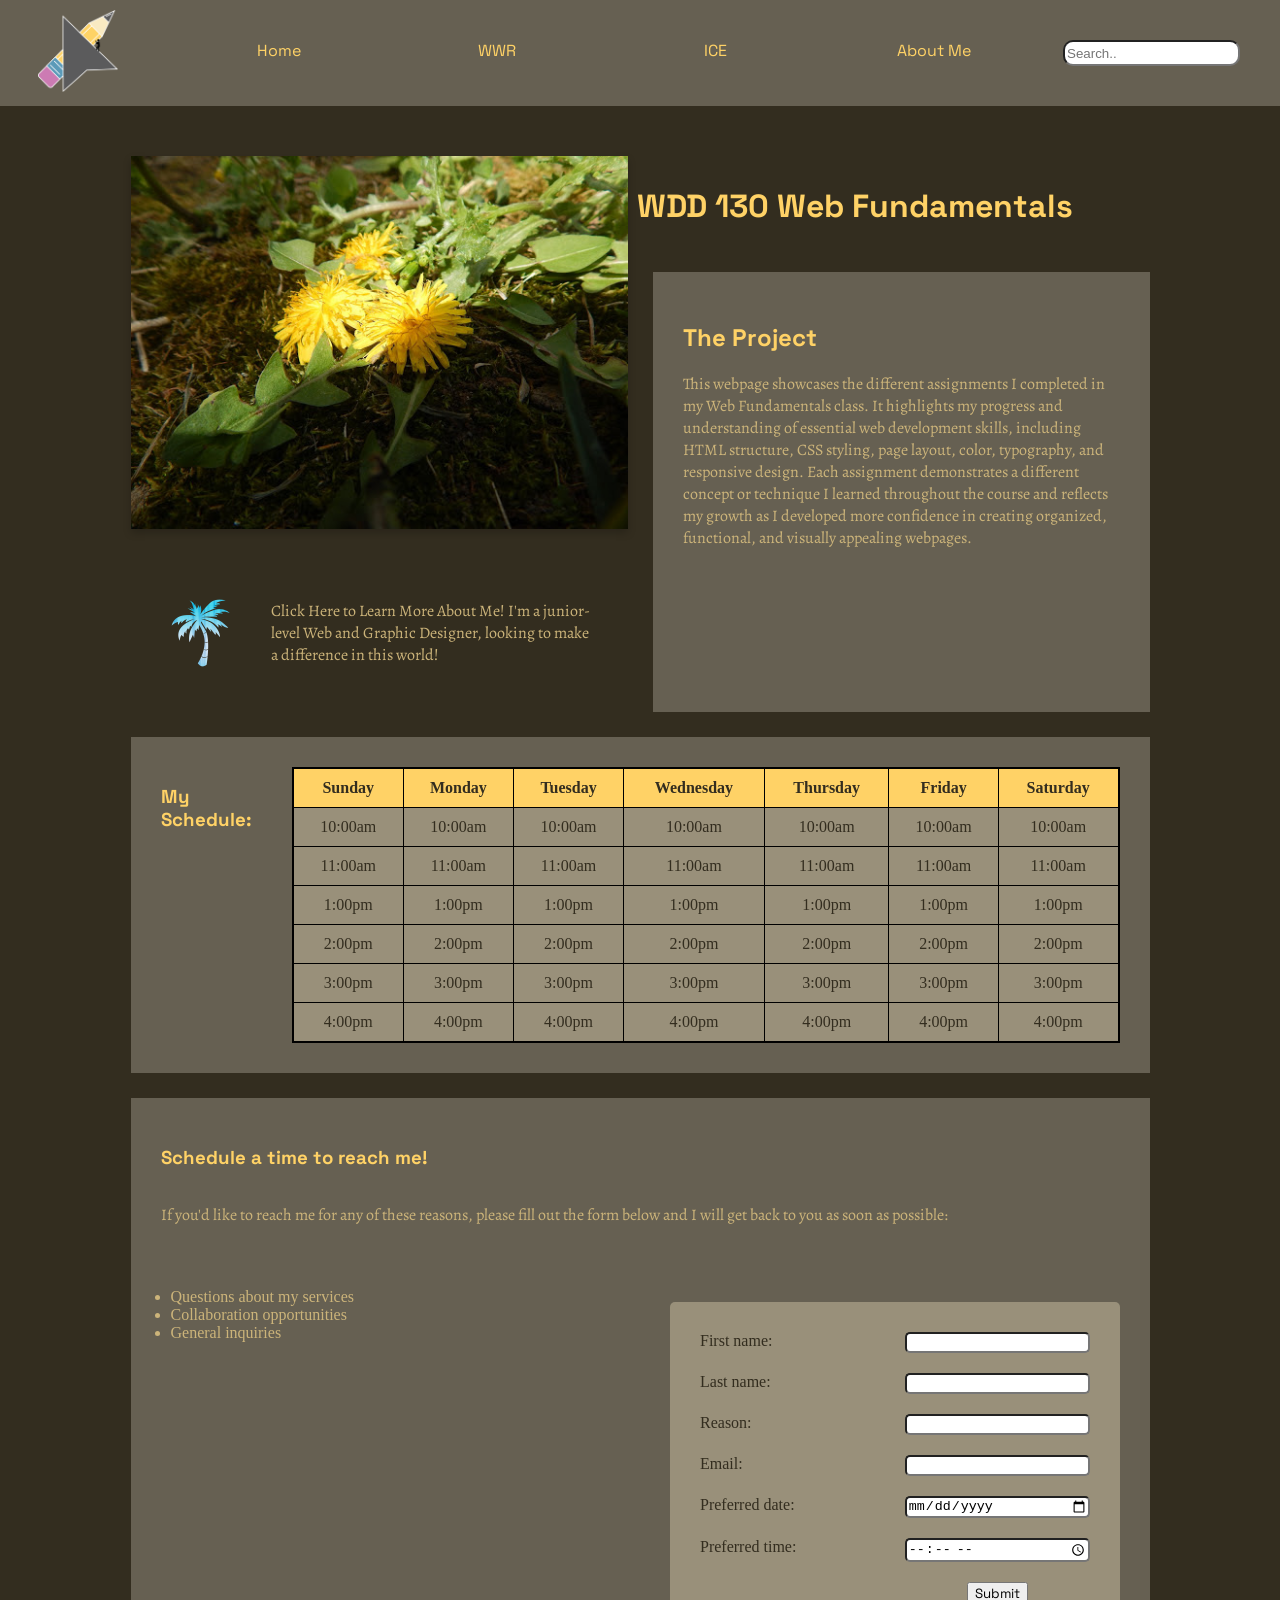
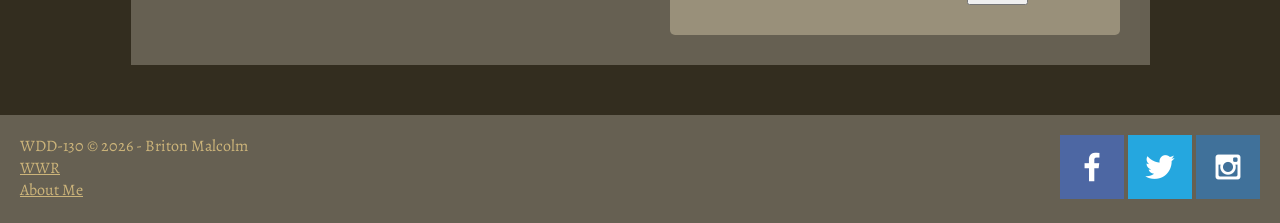
<file: index.html>
<!DOCTYPE html>
<html lang="en">
<head>
    <link rel="preconnect" href="https://fonts.googleapis.com">
    <link rel="preconnect" href="https://fonts.gstatic.com" crossorigin>
    <link href="https://fonts.googleapis.com/css2?family=Alegreya:ital,wght@0,400..900;1,400..900&family=Coustard:wght@400;900&family=Space+Grotesk:wght@300..700&display=swap" rel="stylesheet">

    <meta charset="UTF-8">
    <meta name="viewport" content="width=device-width, initial-scale=1.0">
    <title>WDD 130</title>
    <link rel="stylesheet" href="styles/styles.css">
</head>
<body>
    <header>
        <a href="index.html">
                <img id="logo" src="images/wwrlogo.png" alt="Logo with mouse cursor and pencil">
        </a>
        <nav>
            <a href="index.html">Home</a>
            <a href="wwr/index.html">WWR</a>
            <a href="ice.html">ICE</a>
            <a href="#">About Me</a>
            <input type="text" placeholder="Search..">
        </nav>

    </header>

    <main>
        <img id="dandyimg" src="images/dandelion.jpg" alt="Dandelions">
        <h1 id="portalheading">WDD 130 Web Fundamentals</h1>
        <div id="mainp">
            <h2>The Project</h2>
            <p>This webpage showcases the different assignments I completed in my Web Fundamentals class. It highlights my progress and understanding of essential web development skills, including HTML structure, CSS styling, page layout, color, typography, and responsive design. Each assignment demonstrates a different concept or technique I learned throughout the course and reflects my growth as I developed more confidence in creating organized, functional, and visually appealing webpages.</p>
        </div>
        <div id="contact">
            <img id="palmtree" src="images/palmtree.png" alt="A picture of me">
            <p><a href="wwr/site-plan-rafting.html">Click Here to Learn More About Me! I'm a junior-level Web and Graphic Designer, looking to make a difference in this world!</a></p>
        </div>
        </div>
        <div id="table">
            <h3>My Schedule:</h3>
            <table>
                <tr>
                    <th>Sunday</th>
                    <th>Monday</th>
                    <th>Tuesday</th>
                    <th>Wednesday</th>
                    <th>Thursday</th>
                    <th>Friday</th>
                    <th>Saturday</th>
                </tr>
                <tr>
                    <td>10:00am</td>
                    <td>10:00am</td>
                    <td>10:00am</td>
                    <td>10:00am</td>
                    <td>10:00am</td>
                    <td>10:00am</td>
                    <td>10:00am</td>
                </tr>
                <tr>
                    <td>11:00am</td>
                    <td>11:00am</td>
                    <td>11:00am</td>
                    <td>11:00am</td>
                    <td>11:00am</td>
                    <td>11:00am</td>
                    <td>11:00am</td>
                </tr>
                <tr>
                    <td>1:00pm</td>
                    <td>1:00pm</td>
                    <td>1:00pm</td>
                    <td>1:00pm</td>
                    <td>1:00pm</td>
                    <td>1:00pm</td>
                    <td>1:00pm</td>
                </tr>
                <tr>
                    <td>2:00pm</td>
                    <td>2:00pm</td>
                    <td>2:00pm</td>
                    <td>2:00pm</td>
                    <td>2:00pm</td>
                    <td>2:00pm</td>
                    <td>2:00pm</td>
                </tr>
                <tr>
                    <td>3:00pm</td>
                    <td>3:00pm</td>
                    <td>3:00pm</td>
                    <td>3:00pm</td>
                    <td>3:00pm</td>
                    <td>3:00pm</td>
                    <td>3:00pm</td>
                </tr>
                <tr>
                    <td>4:00pm</td>
                    <td>4:00pm</td>
                    <td>4:00pm</td>
                    <td>4:00pm</td>
                    <td>4:00pm</td>
                    <td>4:00pm</td>
                    <td>4:00pm</td>
                </tr>
            </table>
        </div>
        <div id="form">
            <h3>Schedule a time to reach me!</h3>
            <p> If you'd like to reach me for any of these reasons, please fill out the form below and I will get back to you as soon as possible:</p>
            <ul>
                <li>Questions about my services</li>
                <li>Collaboration opportunities</li>
                <li>General inquiries</li>
            </ul>
            <form>
                <label for="fname">First name:</label>
                <input type="text" id="fname" name="fname">
                <label for="lname">Last name:</label>
                <input type="text" id="lname" name="lname">
                <label for="msg">Reason:</label>
                <input type="text" id="msg" name="msg">
                <label for="email">Email:</label>
                <input type="email" id="email" name="email">
                <label for="date">Preferred date:</label>
                <input type="date" id="date" name="date">
                <label for="time">Preferred time:</label>
                <input type="time" id="time" name="time">
                <button type="submit">Submit</button>
            </form>
            
        </div>
    </main>

    <footer>
        <p id="footerp">WDD-130 &copy; 2026 - Briton Malcolm<br><a href="wwr/index.html">WWR</a><br><a href="#">About Me</a></p>
                <section id="social">
                    <a href="https://facebook.com" target="_blank">
                        <img src="images/facebook.png" alt="fb icon">
                    </a>
                    <a href="https://twitter.com" target="_blank">
                        <img src="images/twitter.png" alt="twitter icon">
                    </a>
                    <a href="https://instagram.com" target="_blank">
                        <img src="images/instagram.png" alt="instagram icon">
                    </a>
                </section>
    </footer>
</body>
</html>
</file>
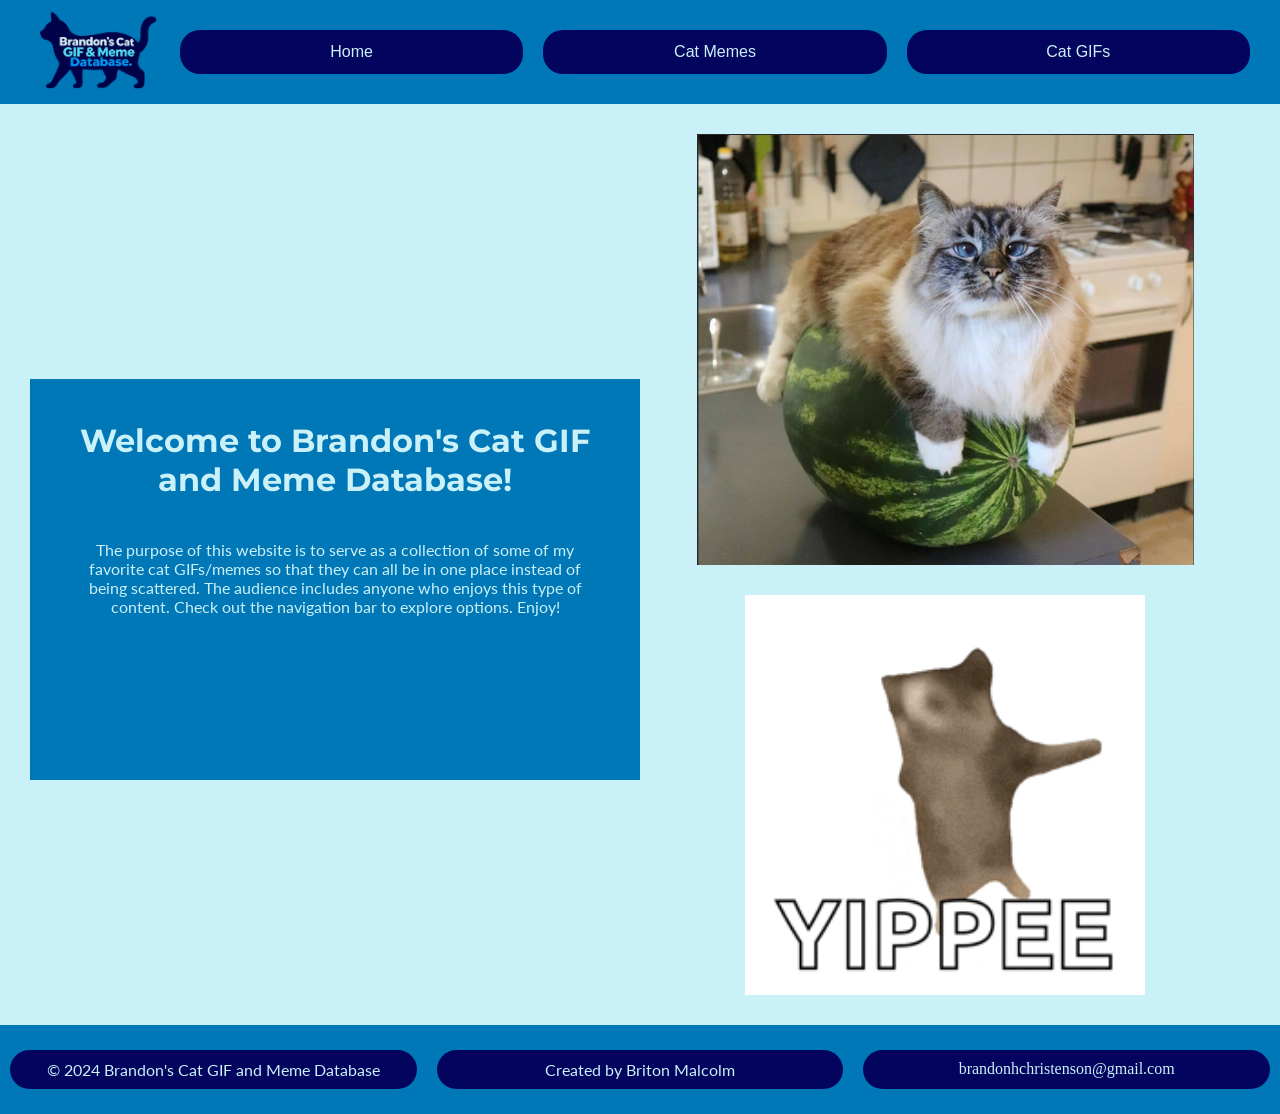
<file: Christenson/index.html>
<!DOCTYPE html>
<html lang="en">
<head>
    <meta charset="UTF-8">
    <meta name="viewport" content="width=device-width, initial-scale=1.0">
    <link rel="stylesheet" href="styles/styles.css">
    <title>Brandon's Database</title>
</head>
<body>
    <header>
        <a id="logo-link" href="index.html">
            <img id="logo" src="images/Logo.png" alt="Brandon's GIF and Meme Database Logo">
        </a>
        <nav>
            <a href="index.html">Home</a>
            <a href="memes.html">Cat Memes</a>
            <a href="gifs.html">Cat GIFs</a>
        </nav>
    </header>
    <div id="homepage">
        <div id="aboutcontent">
            <h1>Welcome to Brandon's Cat GIF and Meme Database!</h1>
            <p>The purpose of this website is to serve as a collection of some of my favorite cat GIFs/memes so that they can all be in one place instead of being scattered. The audience includes anyone who enjoys this type of content. Check out the navigation bar to explore options. Enjoy!</p>
        </div>
        <img id="homepagememe" src="images/Picture1.png" alt="cat with watermelon">
        <img id="homepagegif" src="images/Picture4.gif" alt="excited cat gif">
    </div>
    <footer>
        <p id="copyright">&copy; 2024 Brandon's Cat GIF and Meme Database</p>
        <p id="signoff">Created by Briton Malcolm</p>
        <a href="https://www.gmail.com">brandonhchristenson@gmail.com</a>
    </footer>
</body>
</html>
</file>
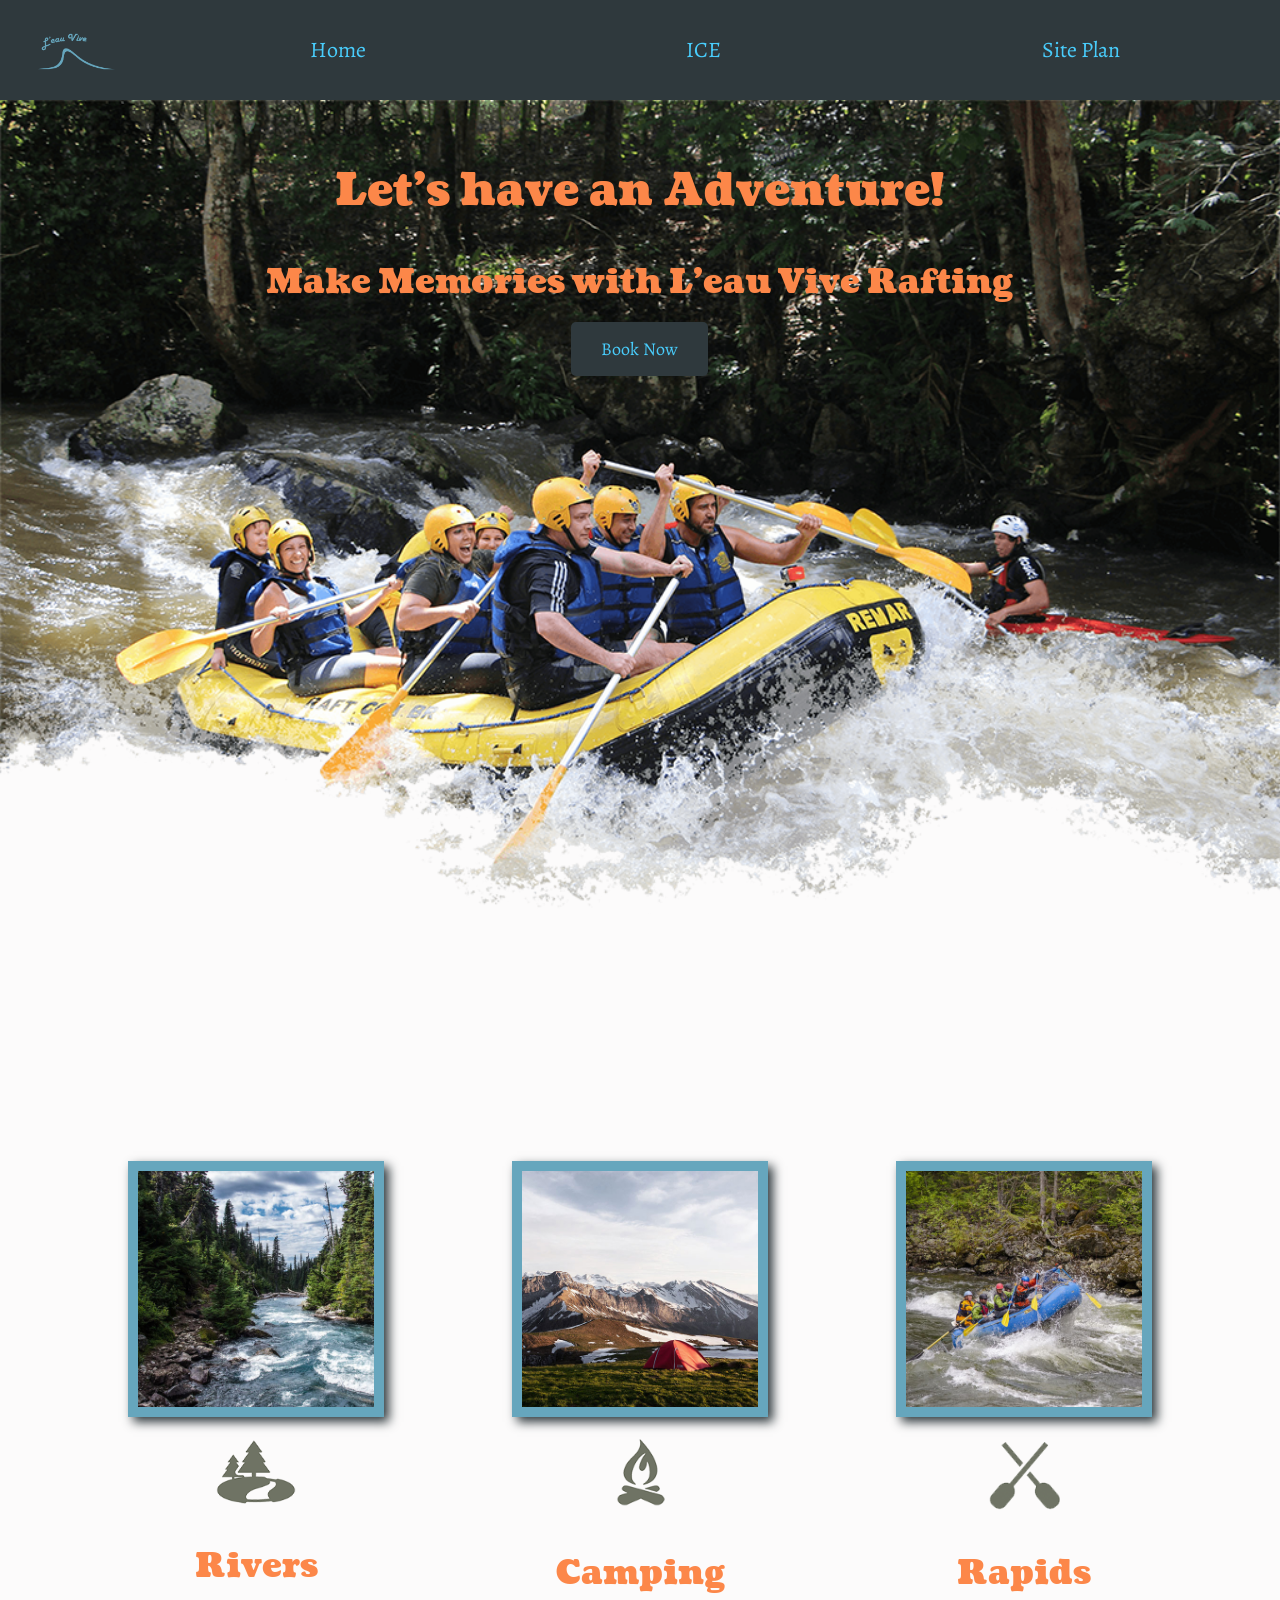
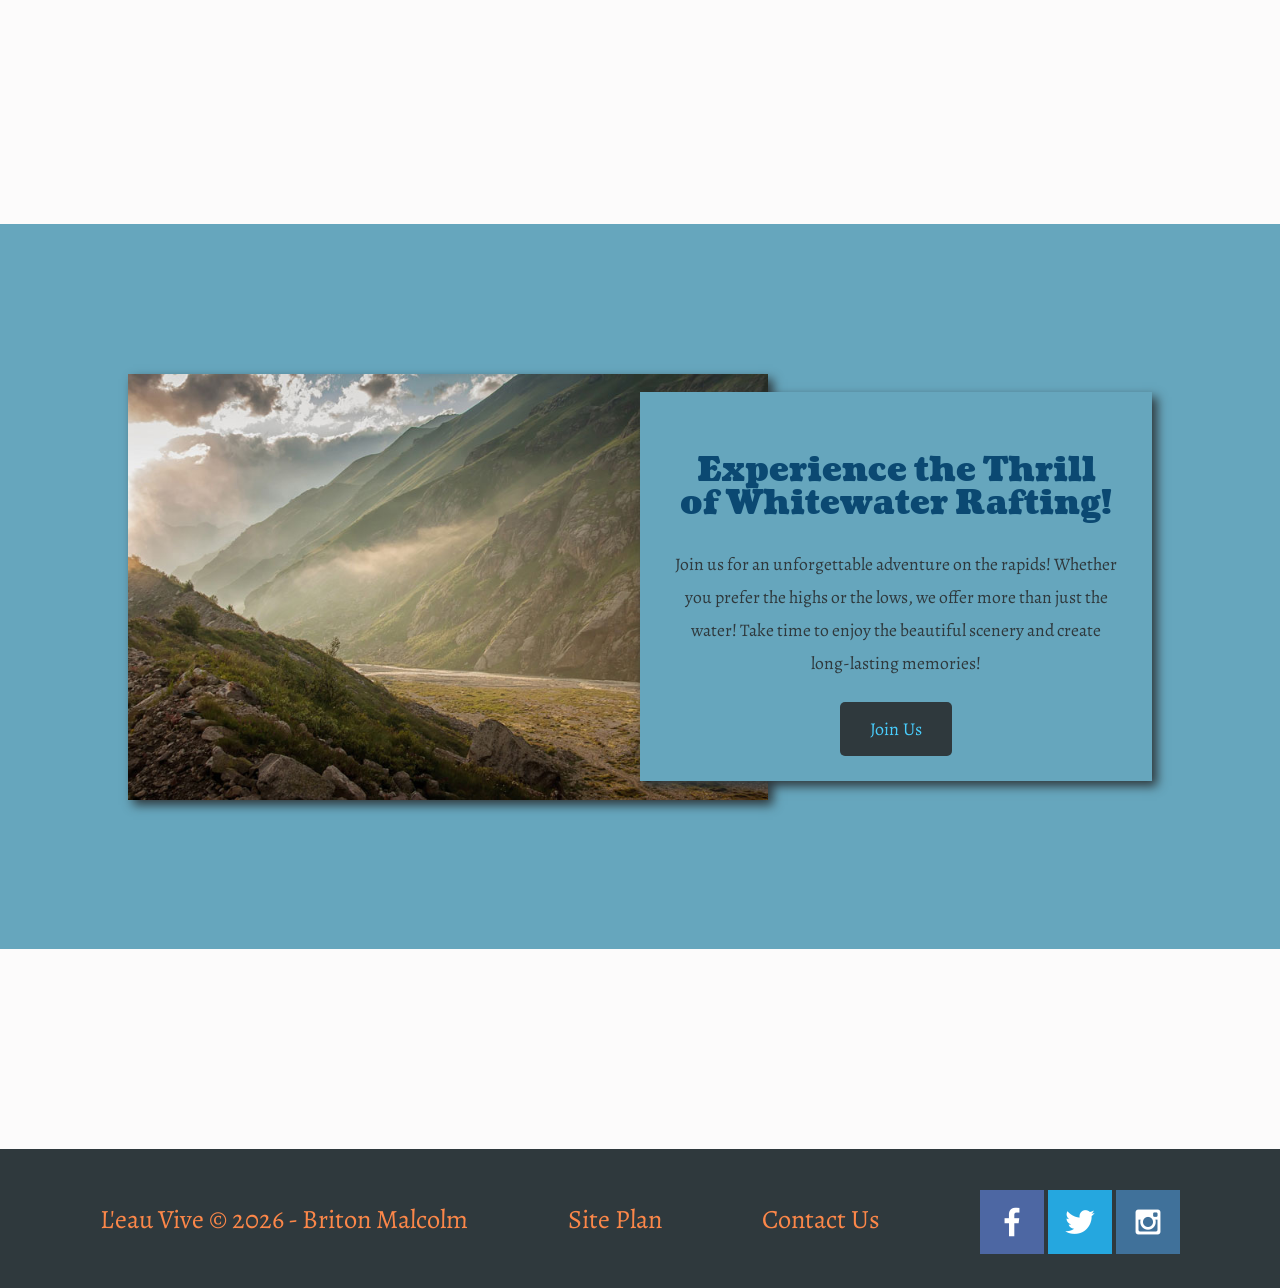
<file: wwr/index.html>
<!DOCTYPE html>
<html lang="en">
    <head>
        <meta charset="UTF-8">
        <meta name="viewport" content="width=device-width, initial-scale=1.0">
        <title>Whitewater Rafting Vacations | L'eau Vive Rafting | Home</title>
        <link rel="stylesheet" href="styles/styles.css">
    </head>
    <body>
        <div id="content">
            <header>
                <a id="logo-link" href="index.html">
                    <img class="logo" src="images/wwrlogo1.png" alt="L'eau Vive Rafting Logo">
                </a>
                <nav>
                    <a href="../index.html">Home</a>
                    <a href="../ice.html">ICE</a>
                    <a href="site-plan-rafting.html">Site Plan</a>
                </nav>
            </header>
            <div id="hero">
                <div id="hero-box">
                    <img id="hero-img" src="images/hero.png" alt="People enjoying whitewater rafting">
                </div>
                <section id="hero-msg">
                    <h1 class="home-title">Let's have an Adventure!</h1>
                    <h2>Make Memories with L'eau Vive Rafting</h2>
                        <div class='button-box'>
                            <a class="book" href="contactus.html">Book Now</a>
                        </div>
                </section>
            </div>
            <main class="home-grid">
                    <section class="rivers-card">
                        <img class="card-img" src="images/rivers.jpg" alt="river in forest">
                        <img class="icon" src="images/river_icon.png" alt="river icon">
                        <h2>Rivers</h2>
                    </section>
                    <section class="camping-card">
                        <img class="card-img" src="images/camping.jpg" alt="tent in mountains">
                        <img class="icon" src="images/fire_icon.png" alt="fire icon">
                        <h2>Camping</h2>
                    </section>
                    <section class="rapids-card">
                        <img class="card-img" src="images/rapids.jpg" alt="rafting boat">
                        <img class="icon" src="images/oars.png" alt="oars icon">
                        <h2>Rapids</h2>
                    </section>
                    <div id="background"></div>
                    <img class="mountains" src="images/mountains.jpg" alt="Misty mountains">
                    <section class="msg">
                        <h2>Experience the Thrill of Whitewater Rafting!</h2>
                        <p>Join us for an unforgettable adventure on the rapids! Whether you prefer the highs or the lows, we offer more than just the water! Take time to enjoy the beautiful scenery and create long-lasting memories!</p>
                        <a class='join' href="rivers.html">Join Us</a>

                    </section>
            </main>
            <footer>
                <p>L'eau Vive &copy; 2026 - Briton Malcolm</p>
                <p><a href="site-plan-rafting.html">Site Plan</a></p>
                <p><a href="contactus.html">Contact Us</a></p>
                <div class="social">
                    <a href="https://facebook.com" target="_blank">
                        <img src="images/facebook.png" alt="fb icon">
                    </a>
                    <a href="https://twitter.com" target="_blank">
                        <img src="images/twitter.png" alt="twitter icon">
                    </a>
                    <a href="https://instagram.com" target="_blank">
                        <img src="images/instagram.png" alt="instagram icon">
                    </a>
                </div>
            </footer>
        </div>
    </body>
</html>
</file>
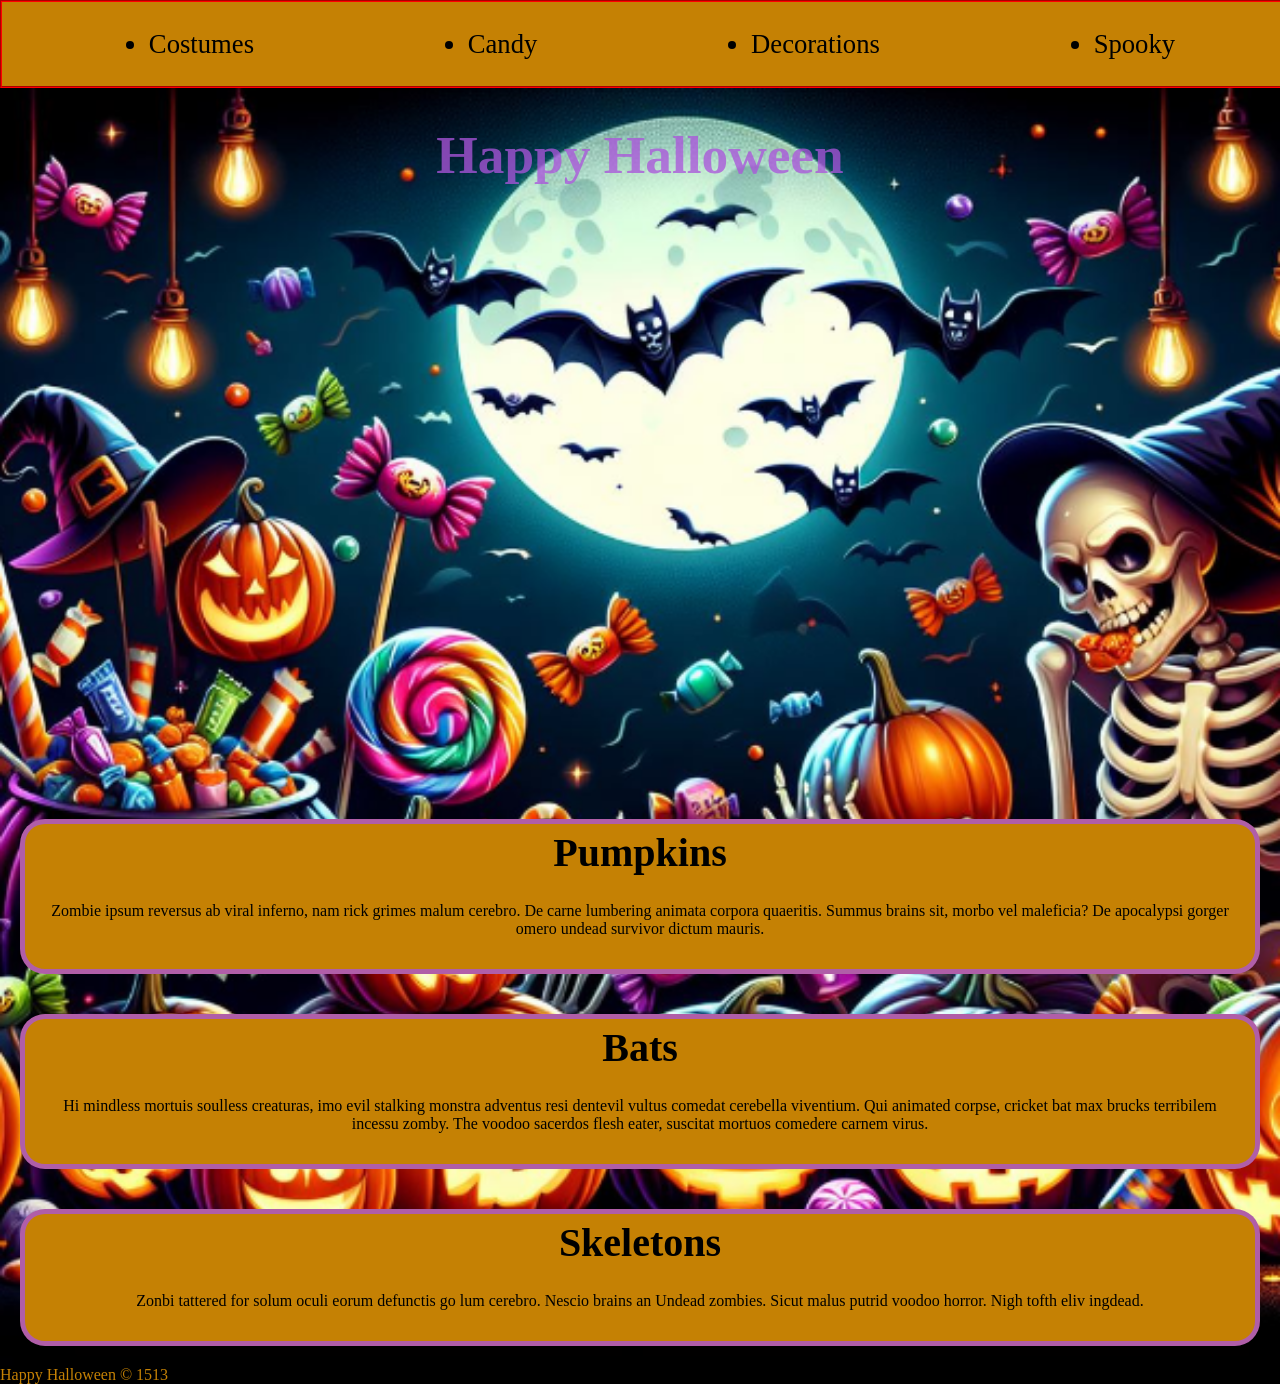
<file: ice/halloween/halloween/index.html>
<!-- For this activity you are not allowed to change
 the HTML code, only the CSS -->

<!DOCTYPE html>
<html lang="en">

<head>
    <meta charset="UTF-8">
    <meta name="viewport" content="width=device-width, initial-scale=1.0">
    <title>Document</title>
    <link rel="stylesheet" href="styles/styles.css">
</head>

<body>
    <div id="wrapper">
        <header>
            <nav>
                <ul>
                    <li>Costumes</li>
                    <li>Candy</li>
                    <li>Decorations</li>
                    <li>Spooky</li>
                </ul>
            </nav>
        </header>
        <main>
            <h1>Happy Halloween</h1>
            <img src="images/halloween.png">
            <section id="p1">
                <h2>Pumpkins</h2>
                <p>Zombie ipsum reversus ab viral inferno, nam rick grimes
                    malum cerebro. De carne lumbering animata corpora quaeritis.
                    Summus brains sit​​, morbo vel maleficia? De apocalypsi gorger
                    omero undead survivor dictum mauris. </p>
            </section>
            <section id="p2">
                <h2>Bats</h2>
                <p>Hi mindless mortuis soulless
                    creaturas, imo evil stalking monstra adventus resi dentevil vultus
                    comedat cerebella viventium. Qui animated corpse, cricket bat max
                    brucks terribilem incessu zomby. The voodoo sacerdos flesh eater,
                    suscitat mortuos comedere carnem virus.</p>
            </section>
            <section id="p3">
                <h2>Skeletons</h2>
                <p>Zonbi tattered for solum oculi
                    eorum defunctis go lum cerebro. Nescio brains an Undead zombies. Sicut
                    malus putrid voodoo horror. Nigh tofth eliv ingdead.</p>
            </section>
        </main>
        <footer>
            Happy Halloween &copy; 1513
        </footer>
    </div>
</body>

</html>
</file>
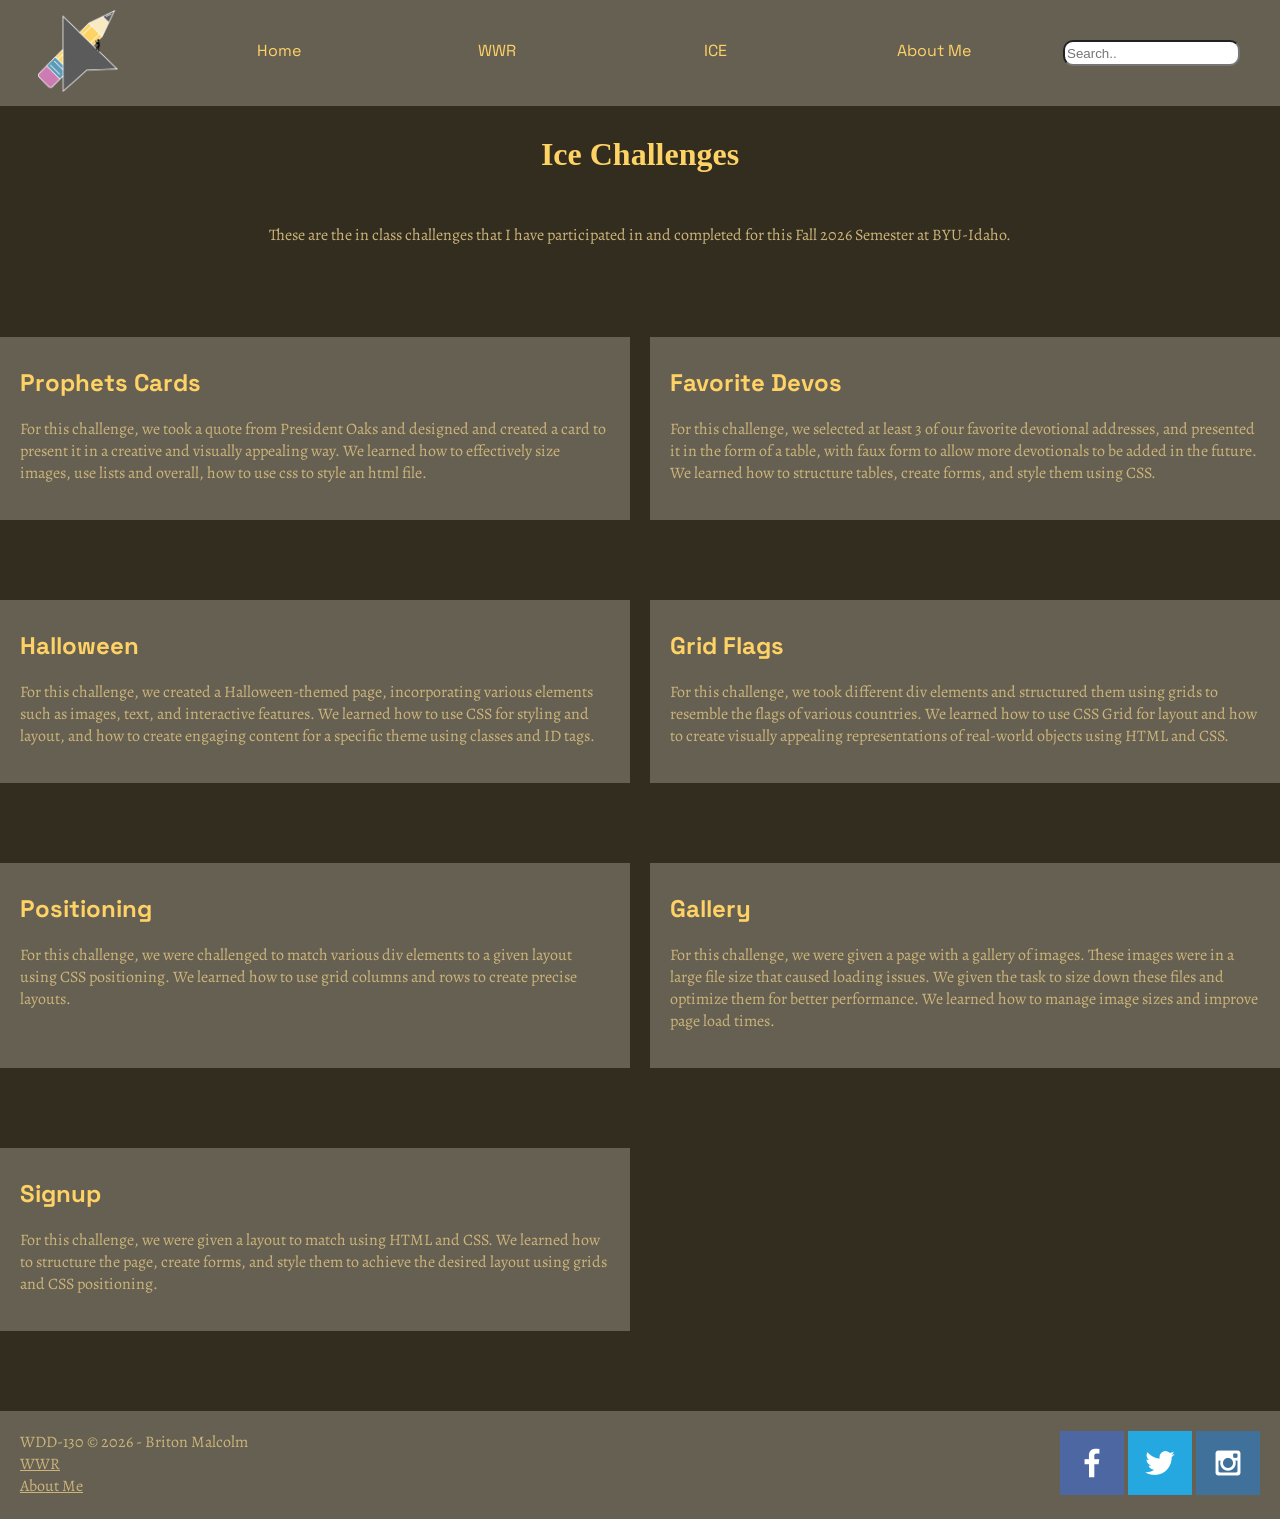
<file: ice.html>
<!DOCTYPE html>
<html lang="en">
<head>
    <link rel="preconnect" href="https://fonts.googleapis.com">
    <link rel="preconnect" href="https://fonts.gstatic.com" crossorigin>
    <link href="https://fonts.googleapis.com/css2?family=Alegreya:ital,wght@0,400..900;1,400..900&family=Coustard:wght@400;900&family=Space+Grotesk:wght@300..700&display=swap" rel="stylesheet">

    <meta charset="UTF-8">
    <meta name="viewport" content="width=device-width, initial-scale=1.0">
    <title>Ice Challenges</title>
    <link rel="stylesheet" href="styles/styles.css">
</head>
<body>
    <header>
        <a href="index.html">
                <img id="logo" src="images/wwrlogo.png" alt="Logo with mouse cursor and pencil">
        </a>
        <nav>
            <a href="index.html">Home</a>
            <a href="wwr/index.html">WWR</a>
            <a href="ice.html">ICE</a>
            <a href="#">About Me</a>
            <input type="text" placeholder="Search..">
        </nav>

    </header>

    <main>
        <h1>Ice Challenges</h1>
        <p>These are the in class challenges that I have participated in and completed for this Fall 2026 Semester at BYU-Idaho.</p>
        <div id="ice">
            <div id="prophets_cards">
                <a href="ice/prophets_cards/oaks.html"><h2>Prophets Cards</h2></a>
                <p> For this challenge, we took a quote from President Oaks and designed and created a card to present it in a creative and visually appealing way. We learned how to effectively size images, use lists and overall, how to use css to style an html file.</p>
            </div>

            <div id="favoritedevo">
                <a href="ice/favorite_devo/favdevo.html"><h2>Favorite Devos</h2></a>
                <p> For this challenge, we selected at least 3 of our favorite devotional addresses, and presented it in the form of a table, with faux form to allow more devotionals to be added in the future. We learned how to structure tables, create forms, and style them using CSS.</p>
            </div>

            <div id="halloween">
                <a href="ice/halloween/halloween/index.html"><h2>Halloween</h2></a>
                <p> For this challenge, we created a Halloween-themed page, incorporating various elements such as images, text, and interactive features. We learned how to use CSS for styling and layout, and how to create engaging content for a specific theme using classes and ID tags.</p>
            </div>

            <div id="grid_flags">
                <a href="ice/grid_flags/grid_flags/flags.html"><h2>Grid Flags</h2></a>
                <p> For this challenge, we took different div elements and structured them using grids to resemble the flags of various countries. We learned how to use CSS Grid for layout and how to create visually appealing representations of real-world objects using HTML and CSS.</p>
            </div>

            <div id="positioning">
                <a href="ice/positioning/positioning/positioning.html"><h2>Positioning</h2></a>
                <p> For this challenge, we were challenged to match various div elements to a given layout using CSS positioning. We learned how to use grid columns and rows to create precise layouts.</p>
            </div>
            
            <div id="gallery">
                <a href="ice/gallery/gallery.html"><h2>Gallery</h2></a>
                <p> For this challenge, we were given a page with a gallery of images. These images were in a large file size that caused loading issues. We given the task to size down these files and optimize them for better performance. We learned how to manage image sizes and improve page load times.</p>
            </div>

            <div id="signup">
                <a href="ice/signup/signup.html"><h2>Signup</h2></a>
                <p> For this challenge, we were given a layout to match using HTML and CSS. We learned how to structure the page, create forms, and style them to achieve the desired layout using grids and CSS positioning.</p>
            </div>
        </div>
        




    </main>

    <footer>
        <p id="footerp">WDD-130 &copy; 2026 - Briton Malcolm<br><a href="wwr/index.html">WWR</a><br><a href="#">About Me</a></p>
                <section id="social">
                    <a href="https://facebook.com" target="_blank">
                        <img src="images/facebook.png" alt="fb icon">
                    </a>
                    <a href="https://twitter.com" target="_blank">
                        <img src="images/twitter.png" alt="twitter icon">
                    </a>
                    <a href="https://instagram.com" target="_blank">
                        <img src="images/instagram.png" alt="instagram icon">
                    </a>
                </section>
    </footer>
</body>
</html>
</file>
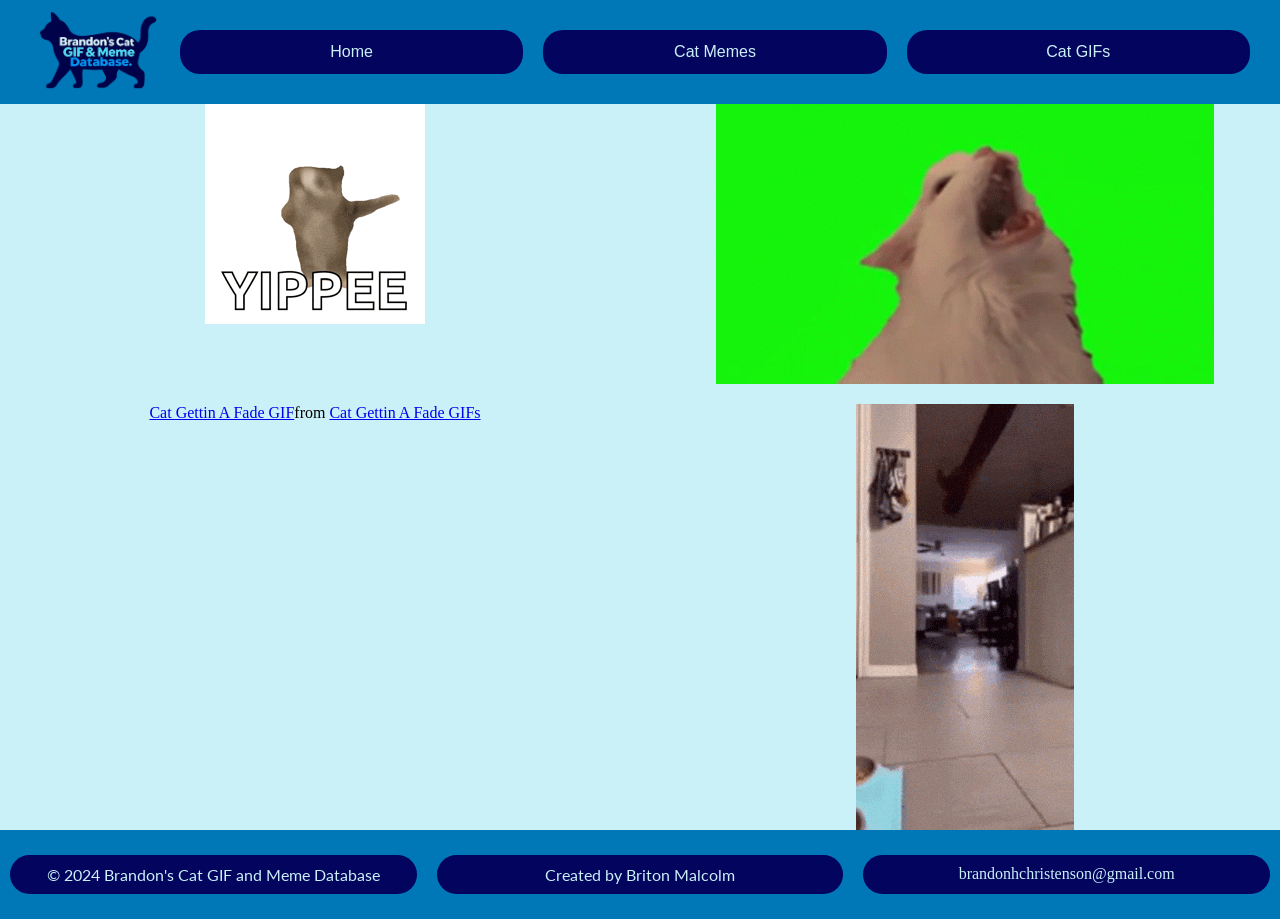
<file: Christenson/gifs.html>
<!DOCTYPE html>
<html lang="en">
<head>
    <meta charset="UTF-8">
    <meta name="viewport" content="width=device-width, initial-scale=1.0">
    <link rel="stylesheet" href="styles/styles.css">
    <title>Brandon's Database</title>
</head>
<body>
    <header>
        <a id="logo-link" href="index.html">
            <img id="logo" src="images/Logo.png" alt="Brandon's GIF and Meme Database Logo">
        </a>
        <nav>
            <a href="index.html">Home</a>
            <a href="memes.html">Cat Memes</a>
            <a href="gifs.html">Cat GIFs</a>
        </nav>
    </header>
    <div id="gifspage">
        <img id="gif1" src="images/Picture4.gif" alt="cat gif getting brushed">
        <img id="gif2" src="images/Picture7.gif" alt="excited cat gif">
        <!-- <img id="gif3" src="images/Picture8.gif" alt="funny cat gif"> -->
         <div id="gif3" data-postid="21673053" data-share-method="host" data-aspect-ratio="1" data-width="100%"><a href="https://tenor.com/view/cat-gettin-a-fade-gif-21673053">Cat Gettin A Fade GIF</a>from <a href="https://tenor.com/search/cat+gettin+a+fade-gifs">Cat Gettin A Fade GIFs</a></div> <script type="text/javascript" async src="https://tenor.com/embed.js"></script>
        <img id="gif4" src="images/Picture9.gif" alt="cat meowing in a green background gif">
    </div>
    <footer>
        <p id="copyright">&copy; 2024 Brandon's Cat GIF and Meme Database</p>
        <p id="signoff">Created by Briton Malcolm</p>
        <a href="https://www.gmail.com">brandonhchristenson@gmail.com</a>
    </footer>
</body>
</html>
</file>
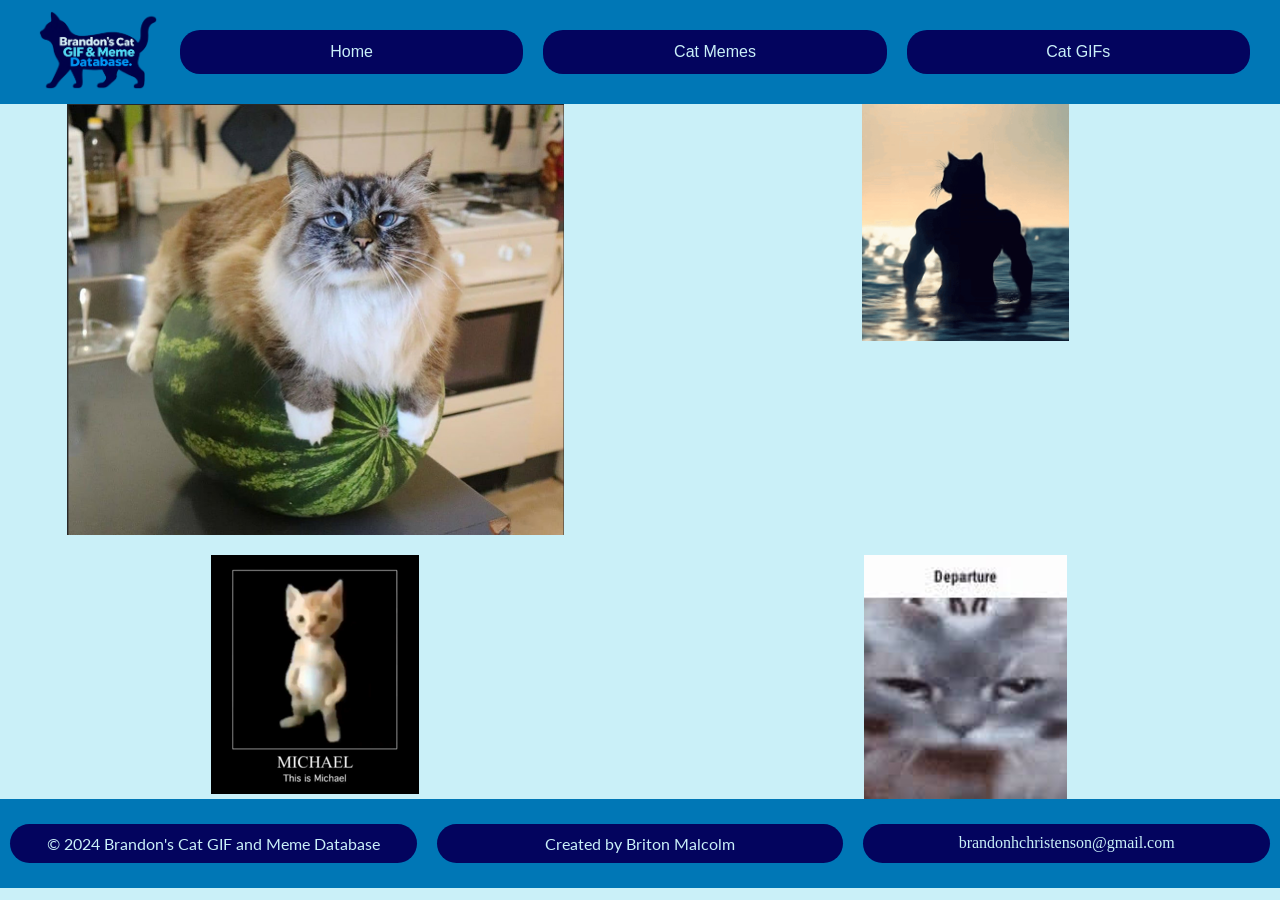
<file: Christenson/memes.html>
<!DOCTYPE html>
<html lang="en">
<head>
    <meta charset="UTF-8">
    <meta name="viewport" content="width=device-width, initial-scale=1.0">
    <link rel="stylesheet" href="styles/styles.css">
    <title>Brandon's Database</title>
</head>
<body>
    <header>
        <a id="logo-link" href="index.html">
            <img id="logo" src="images/Logo.png" alt="Brandon's GIF and Meme Database Logo">
        </a>
        <nav>
            <a href="index.html">Home</a>
            <a href="memes.html">Cat Memes</a>
            <a href="gifs.html">Cat GIFs</a>
        </nav>
    </header>
    <div id="memespage">
        <img id="meme1" src="images/Picture1.png" alt="cat with watermelon">
        <img id="meme2" src="images/Picture2.png" alt="cat with muscles">
        <img id="meme3" src="images/Picture3.png" alt="cat named michael">
        <img id="meme4" src="images/Picture4.png" alt="cat with a frown">
    </div>
    <footer>
        <p id="copyright">&copy; 2024 Brandon's Cat GIF and Meme Database</p>
        <p id="signoff">Created by Briton Malcolm</p>
        <a href="https://www.gmail.com">brandonhchristenson@gmail.com</a>
    </footer>
</body>
</html>
</file>
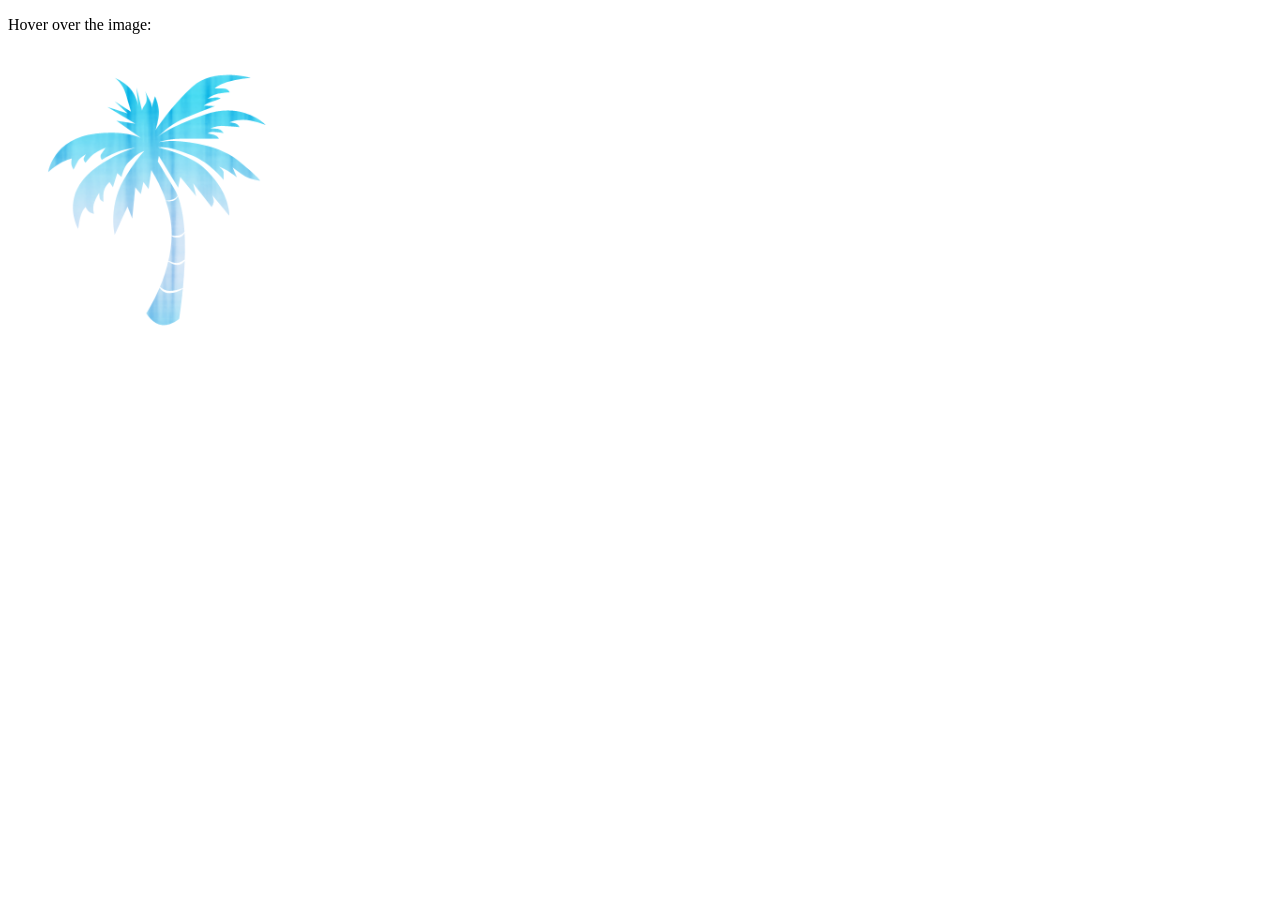
<file: other/imageshake.html>
<!DOCTYPE html>
<html>
<head>
<meta name="viewport" content="width=device-width, initial-scale=1">
<style>
img:hover {
  animation: shake 0.5s;
  animation-iteration-count: infinite;
}

@keyframes shake {
  0% { transform: translate(1px, 1px) rotate(0deg); }
  10% { transform: translate(-1px, -2px) rotate(-12deg); }
  20% { transform: translate(-3px, 0px) rotate(12deg); }
  30% { transform: translate(3px, 2px) rotate(0deg); }
  40% { transform: translate(1px, -1px) rotate(12deg); }
  50% { transform: translate(-1px, 2px) rotate(-12deg); }
  60% { transform: translate(-3px, 1px) rotate(0deg); }
  70% { transform: translate(3px, 1px) rotate(-12deg); }
  80% { transform: translate(-1px, -1px) rotate(122deg); }
  90% { transform: translate(1px, 2px) rotate(0deg); }
  100% { transform: translate(1px, -2px) rotate(-12deg); }
}
</style>
</head>
<body>

<p>Hover over the image:</p>
<img src="../images/palmtree.png" alt="Palm Tree" width="300" height="300">

</body>
</html>
</file>
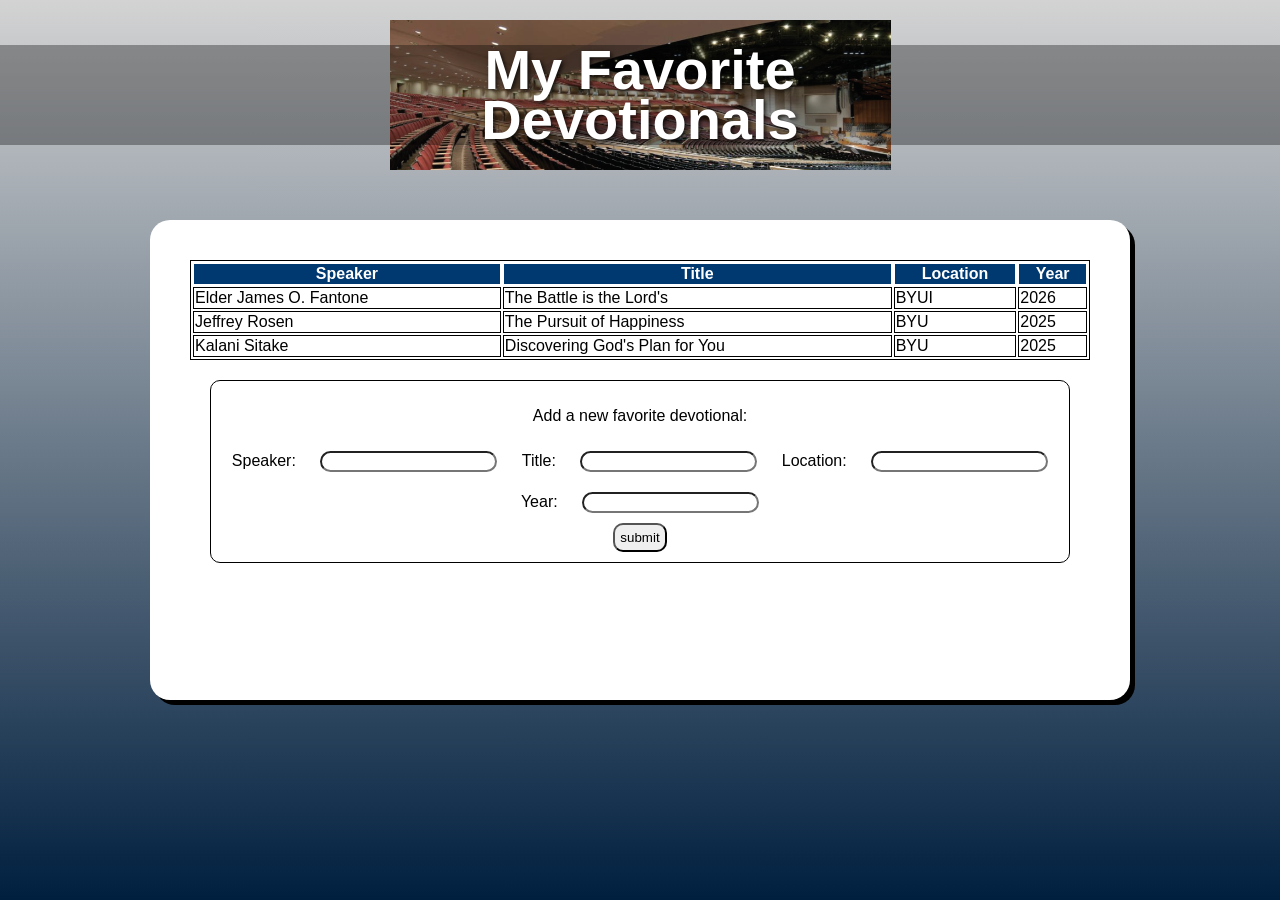
<file: ice/favorite_devo/favdevo.html>
<!DOCTYPE html>
<html lang="en">
<head>
  <meta charset="UTF-8" />
  <meta name="viewport" content="width=device-width, initial-scale=1.0"/>
  <title>My Favorite Devotionals</title>
  <link rel="stylesheet" href="styles/styles.css" />
</head>
<body>
  <div class="container">
    <header class="header">
      <div class="header-image">
        <h1>My Favorite<br>Devotionals</h1>
      </div>
    </header>
    <main>
      <div class="content-box">
        <!-- Add your devotional content here -->
        <table>
          <tr>
            <th>Speaker</th>
            <th>Title</th>
            <th>Location</th>
            <th>Year</th>
          </tr>
          <tr>
            <td>Elder James O. Fantone</td>
            <td>The Battle is the Lord's</td>
            <td>BYUI</td>
            <td>2026</td>
          </tr>
          <tr>
            <td>Jeffrey Rosen</td>
            <td>The Pursuit of Happiness</td>
            <td>BYU</td>
            <td>2025</td>
          </tr>
          <tr>
            <td>Kalani Sitake</td>
            <td>Discovering God's Plan for You</td>
            <td>BYU</td>
            <td>2025</td>
          </tr>
        </table>
        <div id="devoform">
          <p>Add a new favorite devotional:</p>
          <form>
            <label for="speaker">Speaker:</label>
            <input type="text" id="speaker" name="speaker" />
            <label for="title">Title:</label>
            <input type="text" id="title" name="title" />
            <label for="location">Location:</label>
            <input type="text" id="location" name="location" />
            <label for="year">Year:</label>
            <input type="text" id="year" name="year" />
          </form>
          <button>submit</button>
        </div>
      </div>
    </main>
  </div>
</body>
</html>
</file>
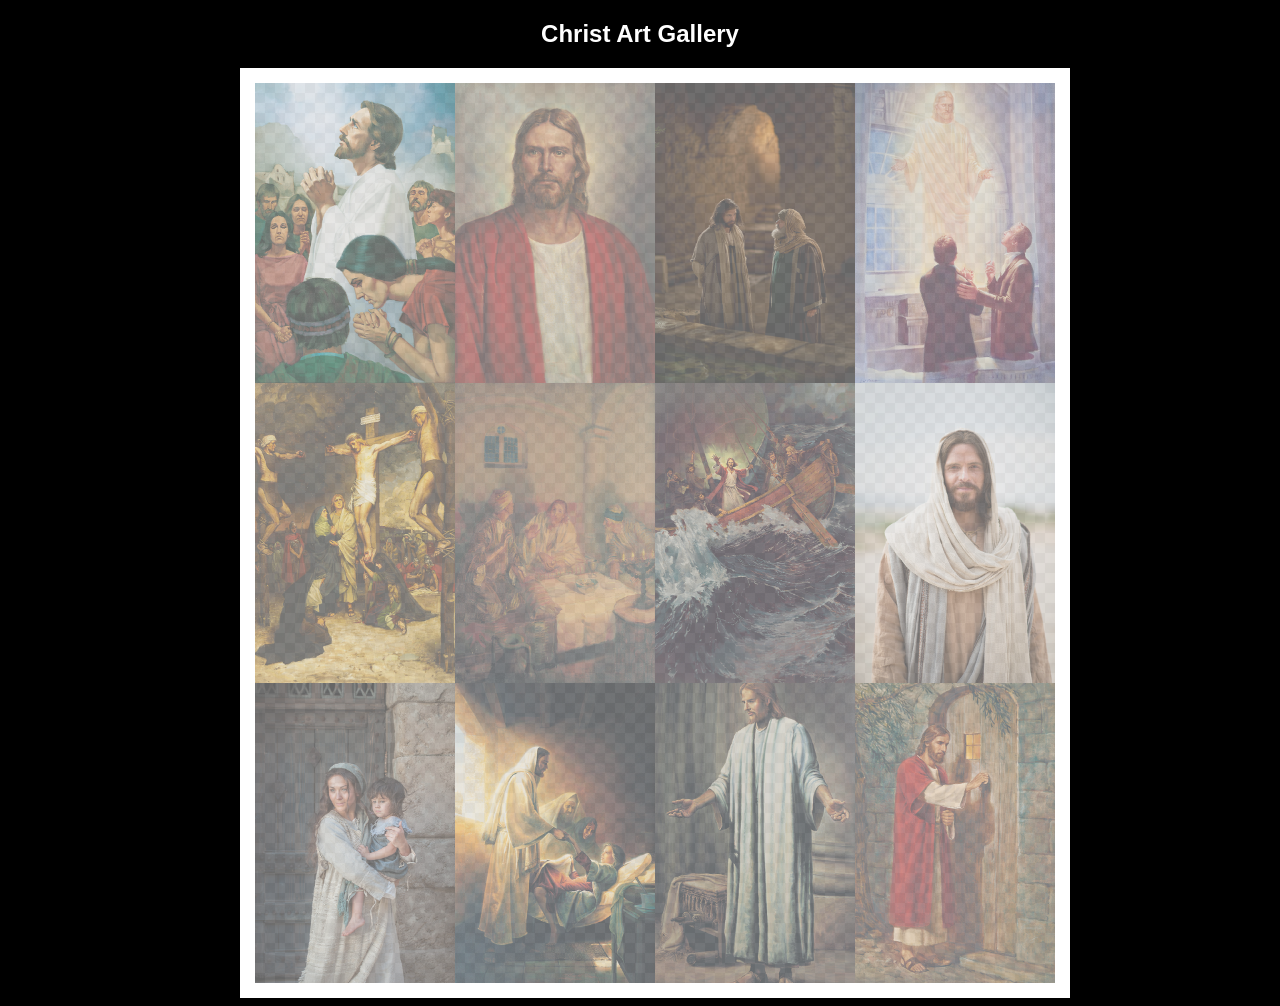
<file: ice/gallery/gallery.html>
<!DOCTYPE html>
<html lang="en">
<head>
    <meta charset="UTF-8">
    <meta name="viewport" content="width=device-width, initial-scale=1.0">
    <title>Images of Christ</title>
    <style>
        body {
            background: black;
        }
        #wrapper{
            width: 800px;
            margin: 0 auto;
        }
        nav {
            color: white;
            text-align: center;
            font-family: Haettenschweiler, 'Arial Narrow Bold', sans-serif;
        }
        #gallery{
            display: grid;
            grid-template-columns: 200px 200px 200px 200px;
            border: 15px solid rgb(255, 255, 255);
            width: 100%;
            background-color: #ddd;
            background-image:
                linear-gradient(45deg, #ccc 26%, transparent 26%), 
                linear-gradient(135deg, #ccc 26%, transparent 26%),
                linear-gradient(45deg, transparent 75%, #ccc 75%),
                linear-gradient(135deg, transparent 75%, #ccc 75%);
            background-size: 20px 20px; /* Must be a square */
            background-position: 0 0, 10px 0, 10px -10px, 0px 10px; 
            
        }
        #gallery a {
            cursor: url('images/christus.png'), pointer;
        }
        #gallery img {
            width: 200px;
            height: 300px;
            opacity:50%;
            display:block;
        }
        #gallery img:hover{
            opacity: 100%;
        }
    </style>
</head>
<body>
    <div id="wrapper">
        <nav>
            <h1>Christ Art Gallery</h1>
        </nav>
        <main>
            <div id="gallery">
                <a href="images/big/img1.png"><img src="images/small/img1.png" alt="huge file size" ></a>
                <a href="images/big/img2.png"><img src="images/small/img2.png" alt="huge file size" ></a>
                <a href="images/big/img3.png"><img src="images/small/img3.png" alt="huge file size" ></a>
                <a href="images/big/img4.png"><img src="images/small/img4.png" alt="huge file size" ></a>
                <a href="images/big/img5.png"><img src="images/small/img5.png" alt="huge file size" ></a>
                <a href="images/big/img6.png"><img src="images/small/img6.png" alt="huge file size" ></a>
                <a href="images/big/img7.png"><img src="images/small/img7.png" alt="huge file size" ></a>
                <a href="images/big/img8.png"><img src="images/small/img8.png" alt="huge file size" ></a>
                <a href="images/big/img9.png"><img src="images/small/img9.png" alt="huge file size" ></a>
                <a href="images/big/img10.png"><img src="images/small/img10.png" alt="huge file size" ></a>
                <a href="images/big/img11.png"><img src="images/small/img11.png" alt="huge file size" ></a>
                <a href="images/big/img12.png"><img src="images/small/img12.png" alt="huge file size" ></a>
            </div>
        </main>
    </div>
</body>
</html>
</file>
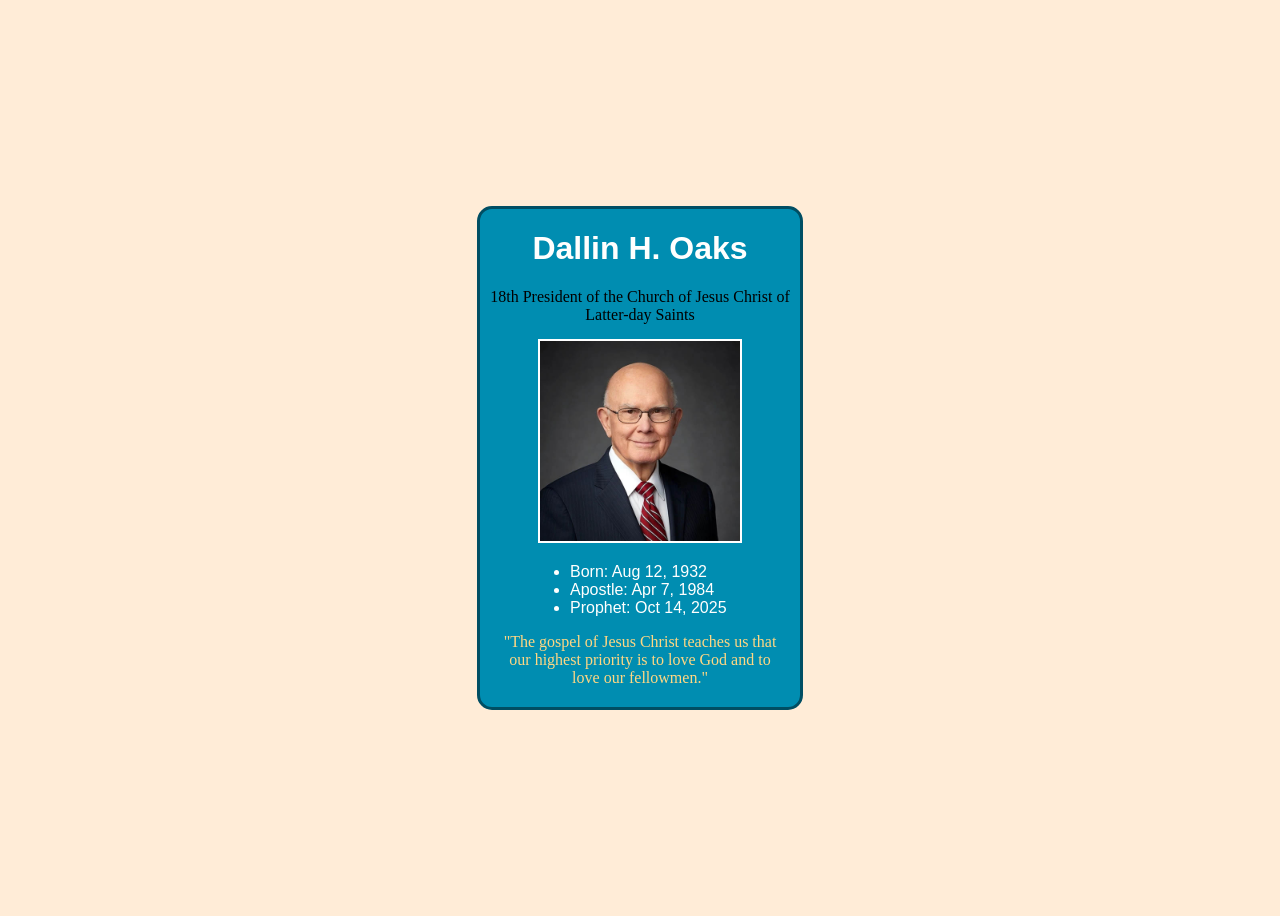
<file: ice/prophets_cards/oaks.html>
<!DOCTYPE html>
<html lang="eng">
    <head>
        <link rel="stylesheet" href="
        styles/styles.css">
    </head>

    <header>
    
    </header>

    <body>
        <div class="card">
        <h1>Dallin H. Oaks</h1
        <a href="https://www.churchofjesuschrist.org" id="subtitle" target="_blank">18th President of the Church of Jesus Christ of Latter-day Saints</a>
        <img src="images/dallin_oaks.webp" alt="Dallin H. Oaks">
        <ul id="list">
            <li>Born: Aug 12, 1932</li>
            <li>Apostle: Apr 7, 1984</li>
            <li>Prophet: Oct 14, 2025</li>
        </ul>
        <p id="quote">"The gospel of Jesus Christ teaches us that our highest priority is to love God and to love our fellowmen."</p>
        </div>
    </body>
</html>
</file>
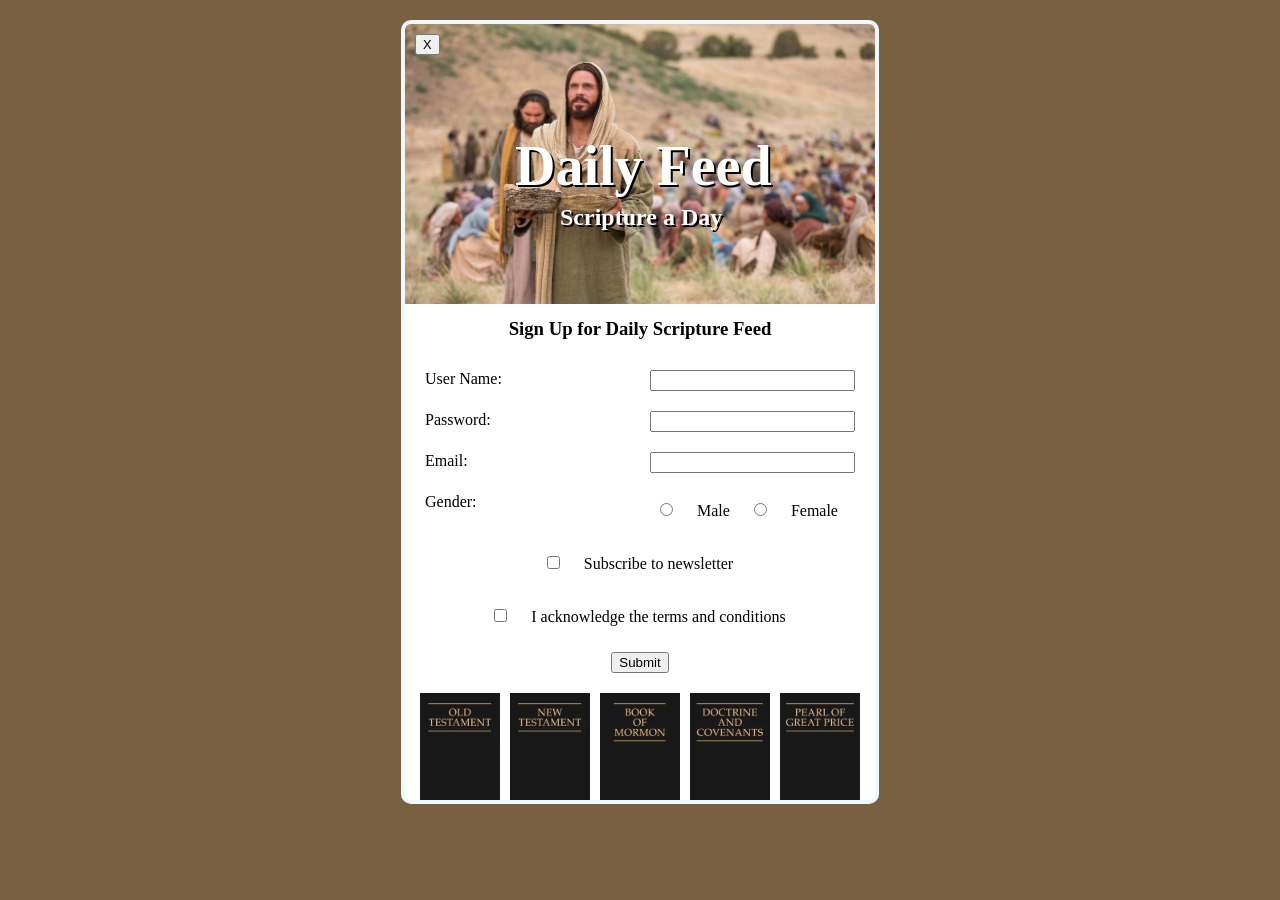
<file: ice/signup/signup.html>
<!DOCTYPE html>
<html lang="en">

<head>
    <meta charset="UTF-8">
    <meta name="viewport" content="width=device-width, initial-scale=1.0">
    <title>Daily Feed Sign Up</title>
    <link rel="stylesheet" href="styles.css">
</head>

<body>
    <div id="formContainer">
        <div id="hero">
            <button type="button">X</button>
            <h1>Daily Feed</h1>
            <h2>Scripture a Day</h2>
            <img id="feeding" src="images/jesus_feeds_5000.jpeg" alt="Jesus Feeds 5000">
        </div>
        <h3>Sign Up for Daily Scripture Feed</h3>
        <form id="myForm">
            <label for="username">User Name:</label>
            <input type="text" id="username" name="username" required>

            <label for="password">Password:</label>
            <input type="password" id="password" name="password" required>

            <label for="email">Email:</label>
            <input type="email" id="email" name="email" required>

            <label>Gender:</label>
            <div>
                <input type="radio" id="male" name="gender" value="male" required>
                <label for="male">Male</label>
                <input type="radio" id="female" name="gender" value="female" required>
                <label for="female">Female</label>
            </div>

            <section>
                <input type="checkbox" id="newsletter" name="newsletter">
                <label for="newsletter">Subscribe to newsletter</label>
            </section>

            <section>
                <input type="checkbox" id="conditions" name="conditions" required>
                <label for="conditions">I acknowledge the terms and conditions</label>
            </section>

            <section>
                <button type="submit">Submit</button>
            </section>
        </form>
        <div id="imageContainer">
        <img src="images/old_testament.webp" alt="Old Testament">
        <img src="images/new_testament.webp" alt="New Testament">
        <img src="images/book_of_mormon.webp" alt="Book of Mormon">
        <img src="images/doctrine_and_covenants.webp" alt="Doctrine and Covenants">
        <img src="images/pearl_of_great_price.webp" alt="Pearl of Great Price">
        </div>
    </div>

    <div id="output"></div>

    <script>
        // Here is some Javascript to start looking forward to wdd131
        document.getElementById("closeBtn").addEventListener("click", function () {
            document.getElementById("formContainer").style.display = "none";
         });
        const form = document.getElementById('myForm');
        const output = document.getElementById('output');

        form.addEventListener('submit', function (event) {
            event.preventDefault(); // Stop form from actually submitting

            const formData = new FormData(form);
            const entries = [];

            for (const [key, value] of formData.entries()) {
                if (key == "password") {
                    entries.push(`<strong>${key}</strong>: ${value} (you should probably encrypt the password)`);
                } else {
                    entries.push(`<strong>${key}</strong>: ${value}`);
                }
            }

            output.innerHTML = `
            <br>  
            <h3>Here is the data that would be sent to the server:</h3>
            <ul>
                ${entries.map(item => `<li>${item}</li>`).join('')}
            </ul>
            `;
                });
    </script>

</body>

</html>
</file>
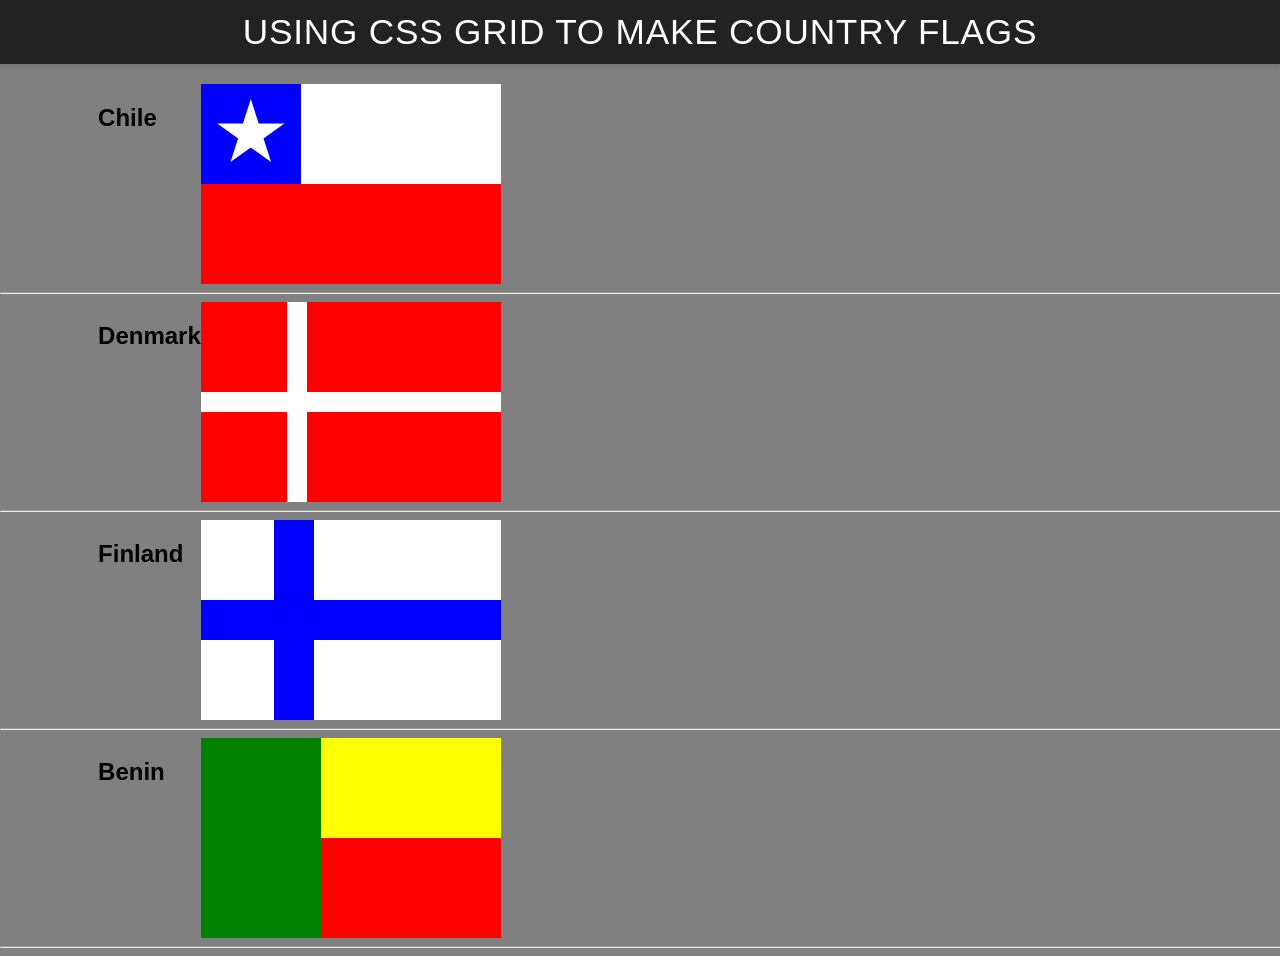
<file: ice/grid_flags/grid_flags/flags.html>
<!DOCTYPE html>
<html lang="en">

<head>
    <meta charset="UTF-8">
    <meta name="viewport" content="width=device-width, initial-scale=1.0">
    <title>Flag</title>
    <style>
        body {
            margin: 0;
            font-family: 'Helvetica Neue', sans-serif;
            background-color: gray;
        }

        header {
            background-color: #222;
            color: #fff;
            padding: 0.75rem 1.5rem;
            display: flex;
            align-items: center;
            justify-content: center;
            font-size: 1.1rem;
            letter-spacing: 0.05rem;
            text-transform: uppercase;
            box-shadow: 0 2px 4px rgba(0, 0, 0, 0.1);
        }

        header h1 {
            margin: 0;
            font-weight: 400;
        }
        main {
            display: grid;
            grid-template-columns: .1fr .1fr 1fr .1fr;
            margin-top: 20px;
        }
        hr {
            width: 100%;
            grid-column: 1 / 5;
        }
        h2 {
            grid-column: 2/3;
        }

        #blue {
            background: blue;
            grid-column: 1 / 2;
            display: grid;
            align-items: center;
            justify-items: center;
        }

        #white {
            background: white;
            grid-column: 2 / 4;
        }

        #red {
            background: red;
            grid-column: 1 / 4;
        }

        #chile {
            display: grid;
            grid-template-columns: 1fr 1fr 1fr;
            grid-template-rows: 1fr 1fr;
            height: 200px;
            width: 300px;
        }

        .star {
            width: 70px;
            aspect-ratio: 1;
            background: white;
            clip-path: polygon(50% 0, 79% 90%, 2% 35%, 98% 35%, 21% 90%);
        }
    </style>
    <link rel="stylesheet" type="text/css" href="styles.css" />
</head>

<body>
    <header>
        <h1>Using CSS Grid to make Country Flags</h1>
    </header>
    <main>
        <h2>Chile</h2>
        <div id="chile">
            <div id="blue">
                <div class="star"></div>
            </div>
            <div id="white"></div>
            <div id="red"></div>
        </div>
        <hr>

        <h2>Denmark</h2>
        <div id="denmark">
            <div id="dred1"></div>
            <div id="dred2"></div>
            <div id="dred3"></div>
            <div id="dred4"></div>
        </div>
        <hr>

        <h2>Finland</h2>
        <div id="finland">
            <div id="fwhite1"></div>
            <div id="fwhite2"></div>
            <div id="fwhite3"></div>
            <div id="fwhite4"></div>
        </div>
        <hr>

        <h2>Benin</h2>
        <div id="benin">
            <div id="bgreen"></div>
            <div id="byellow"></div>
            <div id="bred"></div>
        </div>
        <hr>
    </main>
</body>

</html>
</file>
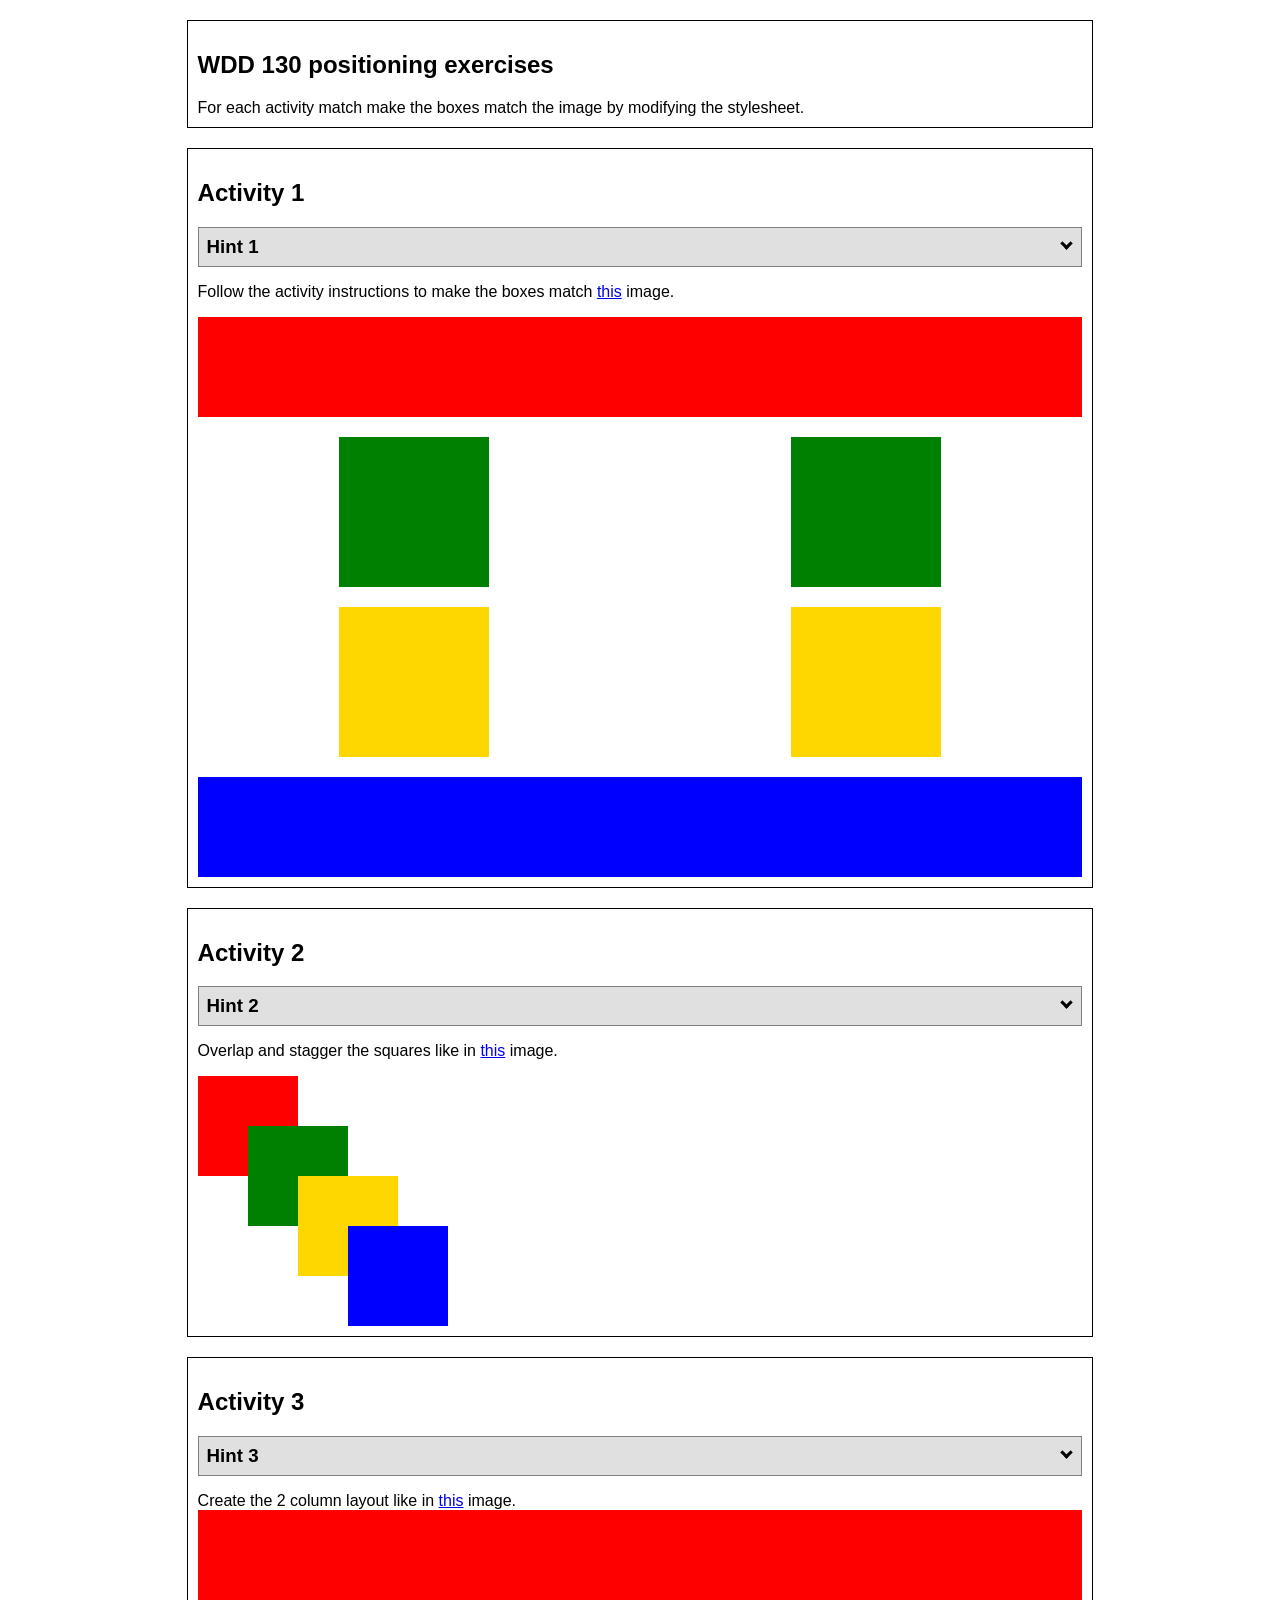
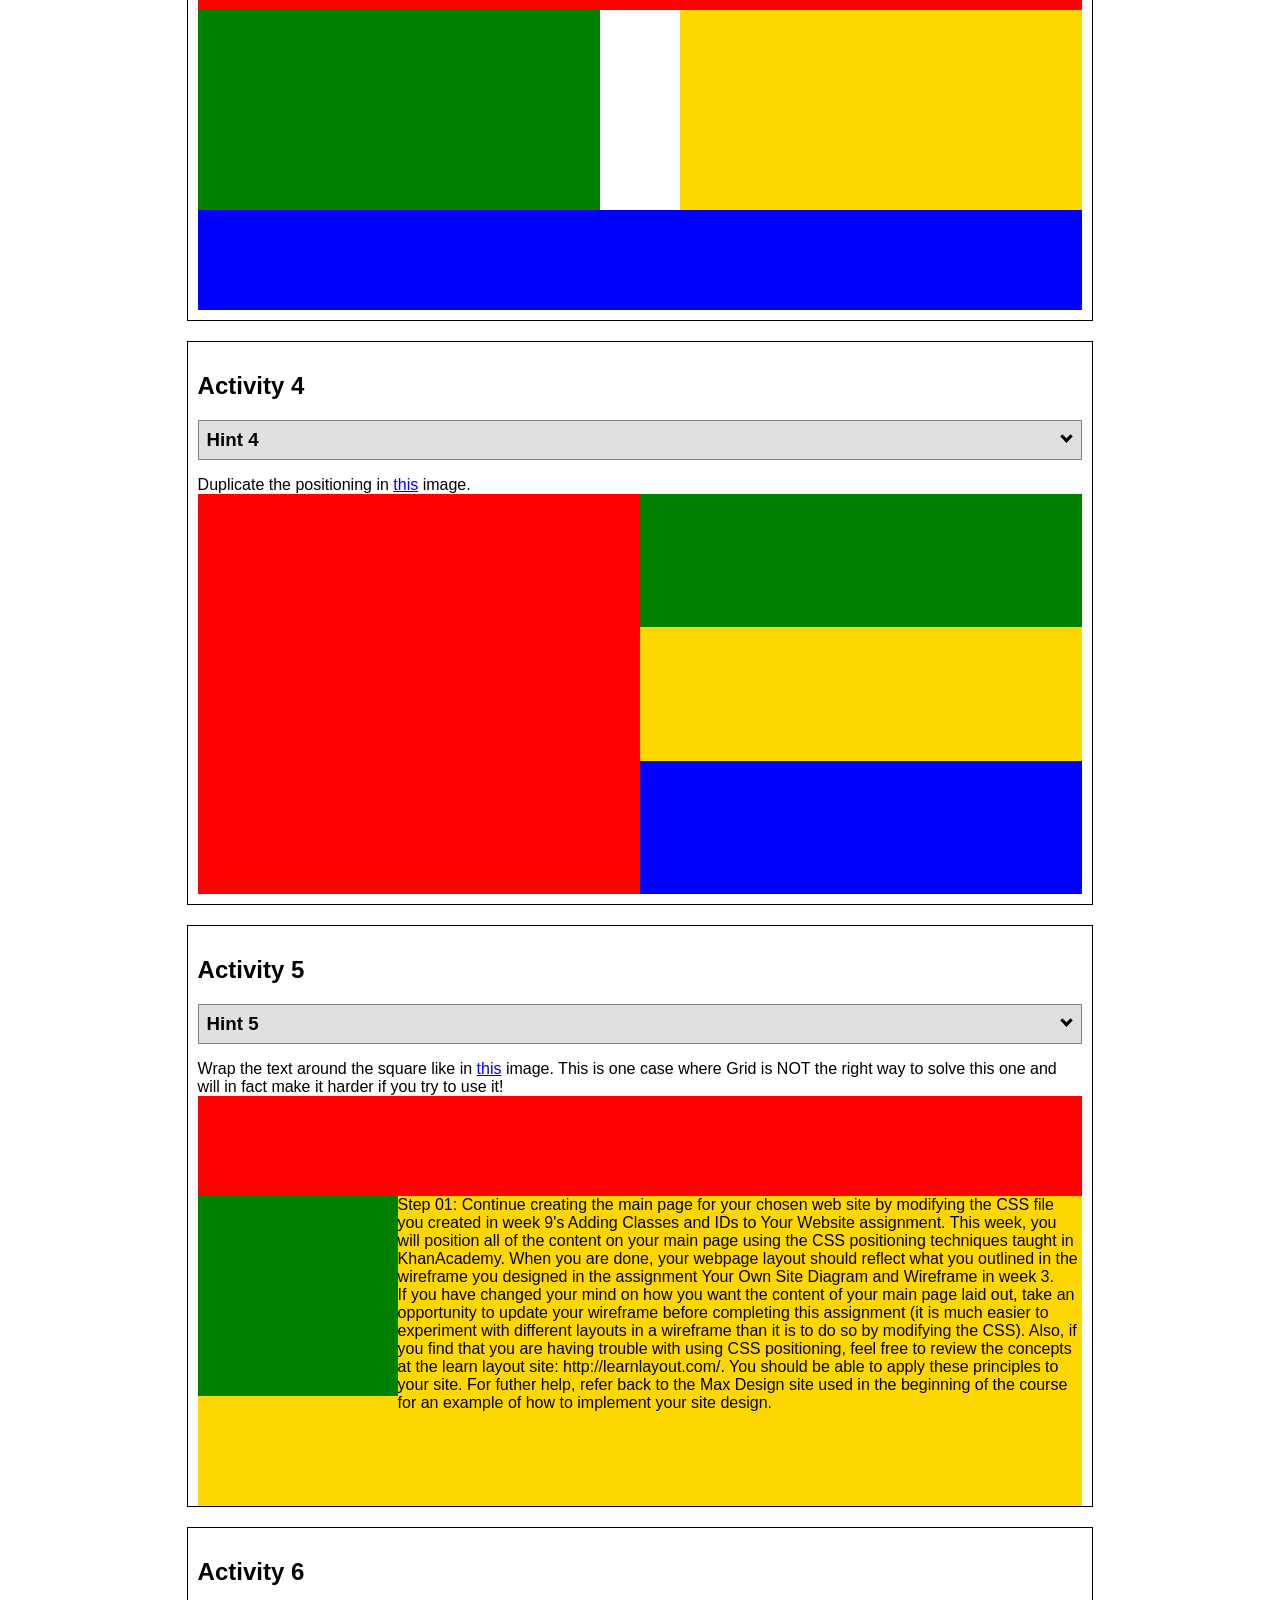
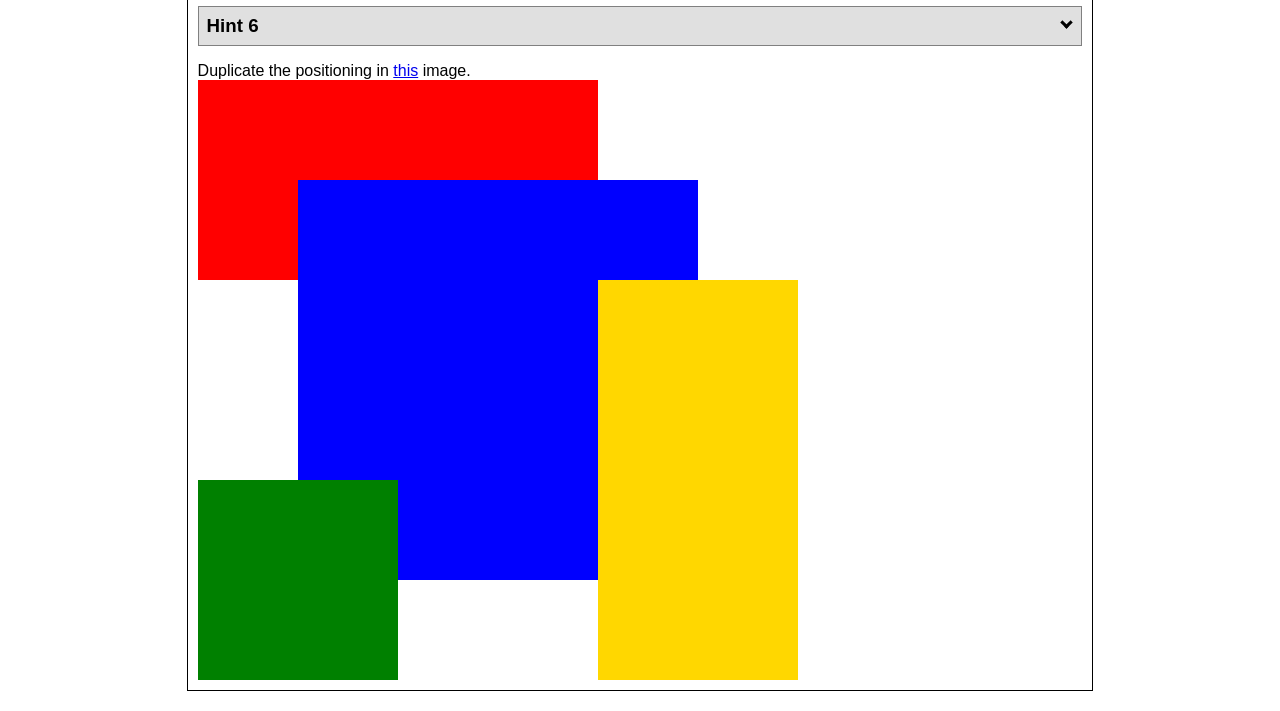
<file: ice/positioning/positioning/positioning.html>
<!DOCTYPE html>
<html lang="en">
  <head>
    <!-- HTML - Name: positioning.html -->
    <title>Positioning Activity</title>
    <link rel="stylesheet" type="text/css" href="positionstyles.css" />
  </head>
  <body>
    <div class="activity">
      <h2>WDD 130 positioning exercises</h2>
      For each activity match make the boxes match the image by modifying the stylesheet.</div>
    <div class="activity">
      <h2>Activity 1</h2>
      <section class="hint"><input type="checkbox" ><i></i> <h3>Hint 1</h3><div><p>Use the activity instructions for the firt activity</a></p></div></section>
      <p>Follow the activity instructions to make the boxes match  <a href="images/example1.png" target="_blank">this</a> image.</p>
      <div class="content1" >
        <div class="red1" ></div>
        <div class="green1" ></div>
        <div class="green1" ></div>
        <div class="yellow1"></div>
        <div class="yellow1"></div>
        <div class="blue1"></div>
      </div>
    </div>
    <div class="activity">
      <h2>Activity 2</h2>
      <section class="hint"><input type="checkbox" > <h3>Hint 2</h3><i></i><div>
      <ul>
      <li>grid-template-columns: 50px 50px 50px 50px 50px </li></ul></div></section>
      <p>Overlap and stagger the squares like in <a href="images/example2.png" target="_blank">this</a> image.</p>
      <div class="content2" >
        <div class="red2" ></div>
        <div class="green2" ></div>
        <div class="yellow2"></div>
        <div class="blue2"></div>
      </div>
    </div>
    <div class="activity">
      <h2>Activity 3</h2>
      <section class="hint"><input type="checkbox" > <h3>Hint 3</h3><i></i><div><p>This one is going to be best solved with CSS Grid. Remember to make the boxes the right width first...then start moving them around. </p><h4>Properties used:</h4><ul><li>display:grid;</li><li>grid-template-columns:</li><li>grid-column-gap:</li>
        <li>grid-column:</li>  </ul></div></section>
      Create the 2 column layout like in <a href="images/example3.png" target="_blank">this</a>  image.
      <div class="content3" >
        <div class="red3" ></div>
        <div class="green3" ></div>
        <div class="yellow3"></div>
        <div class="blue3"></div>
      </div>
    </div>
    <div class="activity">
      <h2>Activity 4</h2>
      <section class="hint"><input type="checkbox" > <h3>Hint 4</h3><i></i><div><p>For the others we have been primarily concerned with width. For this one you will need to adjust height as well. </p><h4>Properties used:</h4><ul><li>display:grid;</li><li>grid-template-columns:</li><li>grid-row:</li></ul></div></section>
      Duplicate the positioning in <a href="images/example4.png" target="_blank">this</a> image. 
      <div class="content4" >
        <div class="red4" ></div>
        <div class="green4" ></div>
        <div class="yellow4"></div>
        <div class="blue4"></div>
      </div>
    </div>

    <div class="activity">
      <h2>Activity 5</h2>
      <section class="hint"><input type="checkbox" > <h3>Hint 5</h3><i></i><div><p>Grid is <strong>not</strong> the right way to do this.  In fact there is only one way to really do that...and that is with float. Remember that we float the thing we want the text to wrap around.  Also remember to start by making all the shapes the right size and shape.</p><h4>Properties used:</h4><ul><li>float: left;</li></ul></div></section>
      Wrap the text around the square like in <a href="images/example5.png" target="_blank">this</a> image. This is one case where Grid is NOT the right way to solve this one and will in fact make it harder if you try to use it!
      <div class="content5" >
        <div class="red5" ></div>
        <div class="green5" ></div>
        <div class="yellow5">Step 01: Continue creating the main page for your chosen web site by modifying the CSS file you created in week 9's Adding Classes and IDs to Your Website assignment. This week, you will position all of the content on your main page using the CSS positioning techniques taught in KhanAcademy. When you are done, your webpage layout should reflect what you outlined in the wireframe you designed in the assignment Your Own Site Diagram and Wireframe in week 3. <br />
          If you have changed your mind on how you want the content of your main page laid out, take an opportunity to update your wireframe before completing this assignment (it is much easier to experiment with different layouts in a wireframe than it is to do so by modifying the CSS). Also, if you find that you are having trouble with using CSS positioning, feel free to review the concepts at the learn layout site: http://learnlayout.com/. You should be able to apply these principles to your site. For futher help, refer back to the Max Design site used in the beginning of the course for an example of how to implement your site design.</div>
        <div class="blue5"></div>
      </div>
    </div>
    <div class="activity">
      <h2>Activity 6</h2>
      <section class="hint"><input type="checkbox" > <h3>Hint 6</h3><i></i><div><p>This one is all about visualizing the grid behind the layout. If you are having a hard time doing that first: all the sizes are even multiples of 100, and second here is another example with the lines drawn: <a href="images/example6-hint.png" target="_blank">example 6 with lines</a>. For this one you will find it easiest if you use px for the column width. You can also use <kbd>z-index</kbd> to control the element layering.    </p><h4>Properties used:</h4><ul><li>display:grid;</li><li>grid-template-columns:</li><li>grid-column:</li><li>grid-row:</li><li><a href="https://www.w3schools.com/cssref/pr_pos_z-index.asp" target="_blank">z-index:</a></li></ul></div></section>
      Duplicate the positioning in <a href="images/example6.png" target="_blank">this</a> image.
      <div class="content6" >
        <div class="red6" ></div>
        <div class="green6" ></div>
        <div class="yellow6"></div>
        <div class="blue6"></div>
      </div>
    </div>
  </body>
</html>
</file>
<file: styles/styles.css>
body {
    margin: 0;
    width: 100%;
    --headercolor: #666052;
    --contentcolor: #666052;
    --ptextcolor: #ccb47a;
    --navbuttoncolor: #99907A;
    --navpcolor: #FFD266;
    --headingcolor: #ffd266;
    background-color: #332D1f;
}

header {
    width: 100%;
    background-color: var(--headercolor);
    display: grid;
    grid-template-columns: 150px auto;
}

#logo{
    width:80px;
    padding-top: 10px;
    padding-left: 38px;
    padding-bottom: 10px;
}

nav {
    padding: 20px;
    display: flex;
    justify-content: space-around;
}

nav a {
    width: 100%;
    margin: 10px;
    border-radius: 20px;
    text-align: center;
    padding: 10px;
    font-family: "Space Grotesk";
    color: var(--navpcolor);
    text-decoration: none;
}

nav a:hover {
    background-color: var(--navpcolor);
    color: #332D1f;
}

nav input {
    border-radius: 10px;
    height: 20px;
    justify-self: center;
    align-self: center;
    margin: 20px;
}

main {
    display: grid;
    grid-template-columns: repeat(10, 1fr);
    gap: 25px;
    justify-content: center;
    width: 100%;
  
}

#portalheading {
    grid-column: 5/10;
    grid-row: 3/4;
    font-family: "Space Grotesk";
    color: var(--headingcolor);
    margin-left: 38px;
}

#dandyimg {
    width: 100%;
    grid-column: 2/6;
    grid-row: 3/7;
    box-shadow: 0 4px 8px rgba(0, 0, 0, 0.2);
}

#mainp {
    background-color: var(--contentcolor);
    width: 100%;
    grid-column: 6/10;
    grid-row: 4/8;
}

#mainp p {
    color: var(--ptextcolor);
    padding-left: 30px;
    padding-right: 30px;
    padding-bottom: 30px;
}

#mainp h2 {
    color: var(--headingcolor);
    padding-left: 30px;
    padding-top: 30px;
}

h2 {
    font-family: "Space Grotesk";
    color: var(--headingcolor);
}

p {
    font-family: Alegreya;
    color: var(--ptextcolor);
}

#contact {
    grid-column: 2/6;
    grid-row: 7/8;
    display: flex;
    justify-content: space-between;
    align-items: center;
}

#contact p {
    color: var(--ptextcolor);
    padding: 30px;
}

#contact a {
    color: var(--ptextcolor);
    text-decoration: none;
}

#palmtree {
    width: 80px;
    padding-left: 30px;
    
    
}

h3 {
    font-family: "Space Grotesk";
    color: var(--headingcolor);
    padding-left: 30px;
    padding-top: 30px;
}

#table {
    grid-column: 2/10;
    grid-row: 8/9;
    width: 100%;
    display: flex;
    justify-content: center;
    background-color: var(--contentcolor);
}


table {
    width: 100%;
    border-collapse: collapse;
    border: 2px solid black;
    margin: 30px;
}

table th, table td {
    border: 1px solid black;
    padding: 10px;
    text-align: center;
}

#table table th {
    background-color: #ffd266;
    color: #332d1f;
}

#table table td {
    background-color: #99907a;
    color: #332d1f;
}

#form {
    width: 100%;
    grid-column: 2/10;
    grid-row: 9/10;
    background-color: var(--contentcolor);
    display: grid;
    grid-template-columns: 1fr 1fr;
}

#form p, #form ul {
    color: var(--ptextcolor);
}

#form h3 {
    color: var(--headingcolor);
    padding-left: 30px;
    padding-top: 30px;
    grid-column: 1/3;
}

#form p {
    grid-column: 1/3;
    padding-left: 30px;
    padding-bottom: 30px;
}
#form ul {
    grid-column: 1/3;
    grid-row: 3/4;
}

#form form {
    grid-column: 2/3;
    grid-row: 3/4;
    display: grid;
    grid-template-columns: 1fr 1fr;
    margin: 30px;
    background-color: #99907a;
    padding: 20px;
    border-radius: 5px;
}

#form label, input {
    margin: 10px;
    border-radius: 5px;
}

#form label {
    color: #332d1f;
}

#form button {
    grid-column: 2/3;
    justify-self: center;
    margin: 10px;
    font-family: "Space Grotesk";
}

/* ice portal page */
h1 {
    grid-column: 1 / -1;
    grid-row: 1;
    text-align: center;
    color: var(--headingcolor);
    margin-top: 30px;
}

main > p {
    grid-column: 1 / -1;
    grid-row: 2;
    text-align: center;
    margin-top: 5px;
}

#ice {
    grid-column: 1 / -1;
    grid-row: 3;
    display: grid;
    grid-template-columns: 1fr 1fr;
    gap: 20px;
    width: 100%;
    justify-items: center;
}

#prophets_cards {
    background-color: var(--contentcolor);
    grid-column: 1/2;
    grid-row: 2/3;
    width: 100%;
    padding: 10px 20px 20px 20px;
    margin: 30px;
    box-sizing: border-box;
}

#prophets_cards a {
    text-decoration: none;
}

#prophets_cards a:hover {
    text-decoration: underline;
    color: var(--ptextcolor);
}

#favoritedevo {
    background-color: var(--contentcolor);
    grid-column: 2/3;
    grid-row: 2/3;
    width: 100%;
    padding: 10px 20px 20px 20px;
    margin: 30px;
    box-sizing: border-box;
}

#favoritedevo a {
    text-decoration: none;
}

#favoritedevo a:hover {
    text-decoration: underline;
    color: var(--ptextcolor);
}

#halloween {
    background-color: var(--contentcolor);
    grid-column: 1/2;
    grid-row: 3/4;
    width: 100%;
    padding: 10px 20px 20px 20px;
    margin: 30px;
    box-sizing: border-box;
}

#halloween a {
    text-decoration: none;
}

#halloween a:hover {
    text-decoration: underline;
    color: var(--ptextcolor);
}

#grid_flags {
    background-color: var(--contentcolor);
    grid-column: 2/3;
    grid-row: 3/4;
    width: 100%;
    padding: 10px 20px 20px 20px;
    margin: 30px;
    box-sizing: border-box;
}

#grid_flags a {
    text-decoration: none;
}

#grid_flags a:hover {
    text-decoration: underline;
    color: var(--ptextcolor);
}

#positioning {
    background-color: var(--contentcolor);
    grid-column: 1/2;
    grid-row: 4/5;
    width: 100%;
    padding: 10px 20px 20px 20px;
    margin: 30px;
    box-sizing: border-box;
}

#positioning a {
    text-decoration: none;
}

#positioning a:hover {
    text-decoration: underline;
    color: var(--ptextcolor);
}

#gallery {
    background-color: var(--contentcolor);
    grid-column: 2/3;
    grid-row: 4/5;
    width: 100%;
    padding: 10px 20px 20px 20px;
    margin: 30px;
    box-sizing: border-box;
}

#gallery a {
    text-decoration: none;
}

#gallery a:hover {
    text-decoration: underline;
    color: var(--ptextcolor);
}

#signup {
    background-color: var(--contentcolor);
    grid-column: 1/2;
    grid-row: 5/6;
    width: 100%;
    padding: 10px 20px 20px 20px;
    margin: 30px;
    box-sizing: border-box;
}

#signup a {
    text-decoration: none;
}

#signup a:hover {
    text-decoration: underline;
    color: var(--ptextcolor);
}



footer {
    margin-top: 50px;
    display: grid;
    grid-template-columns: 1fr 1fr;
    background-color: var(--headercolor);
}

#footerp {
    grid-column: 1/2;
    margin: 20px;
}

#footerp a {
    color: var(--ptextcolor);
}

#social {
    text-align: right;
    margin: 20px;
}

#social a {
    text-decoration: none;
}

#ice-main > p,
#ice-main > h1,
#ice-main #ice {
    grid-column: 1 / -1;
}
</file>
<file: Christenson/styles/styles.css>
@import url('https://fonts.googleapis.com/css2?family=Lato:ital,wght@0,100;0,300;0,400;0,700;0,900;1,100;1,300;1,400;1,700;1,900&family=Montserrat:ital,wght@0,100..900;1,100..900&display=swap');

.montserrat-700 {
  font-family: "Montserrat", sans-serif;
  font-optical-sizing: auto;
  font-weight: 700;
  font-style: normal;
}

.lato-regular {
  font-family: "Lato", sans-serif;
  font-weight: 400;
  font-style: normal;
}

body {
  margin: 0;
  width: 100%;
  --primarycolor: #03045E;
  --secondarycolor: #0077B6;
  --accentcolor1: #48CAE4;
  --accentcolor2: #CAF0F8;
  background-color: var(--accentcolor2);
}

h1, h2, h3, h4, h5, h6 {
  font-family: 'Montserrat', sans-serif;
}

p {
  font-family: 'Lato', sans-serif;
}

#logo {
  width: 120px;
  padding-top: 10px;
  padding-left: 38px;
  padding-bottom: 10px;
}

header {
  width: 100%;
  display: grid;
  grid-template-columns: 150px auto;
  background-color: var(--secondarycolor);
}

nav {
    padding: 20px;
    display: flex;
    justify-content: space-around;
}

nav a {
    width: 100%;
    margin: 10px;
    border-radius: 20px;
    text-align: center;
    padding: 10px;
    font-family: "montserrat-700", sans-serif;
    text-decoration: none;
    background-color: var(--primarycolor);
    padding-top: 13px;
    color: var(--accentcolor2);
}

nav a:hover {
  color: var(--primarycolor);
  background-color: var(--accentcolor2);
    
}

footer {
  width: 100%;
  background-color: var(--secondarycolor);
  padding-bottom: 15px;
  padding-top: 15px;
  display: grid;
  grid-template-columns: 1fr 1fr 1fr;
}

footer p {
  color: var(--accentcolor2);
  margin: 10px;
  padding: 10px;
}

footer #copyright {
  grid-column: 1 / 2;
  border-radius: 20px;
  background-color: var(--primarycolor);
  text-align: center;
}

footer #signoff {
  text-align: center;
  grid-column: 2 / 3;
  border-radius: 20px;
  background-color: var(--primarycolor);
}

footer a {
  color: var(--accentcolor2);
  text-decoration: none;
  margin: 10px;
  padding: 10px;
  grid-column: 3 / 4;
  text-align: center;
  border-radius: 20px;
  background-color: var(--primarycolor);
}

footer a:hover {
  color: var(--primarycolor);
  border-radius: 20px;
  background-color: var(--accentcolor2);

}

#homepage {
  display: grid;
  grid-template-columns: 1fr 1fr;
  justify-items: center;
}

#aboutcontent {
  padding: 20px;
  text-align: center;
  grid-column: 1 / 2;
  grid-row: 2 / 4;
  background-color: var(--secondarycolor);
  margin: 30px 0px 30px 30px;
  color: var(--accentcolor2);
}

#aboutcontent p {
  padding: 20px;
}

#homepagememe {
  grid-column: 2 / 3;
  grid-row: 1 / 3;
  margin: 30px 30px 30px 0px;
}

#homepagegif {
  grid-column: 2 / 3;
  grid-row: 3 / 5;
  margin: 0px 30px 30px 0px;
  width: 400px;
}

#memespage {
  display: grid;
  grid-template-columns: 1fr 1fr;
  gap: 20px;
  justify-items: center;
}

#meme1 {
  grid-column: 1 / 2;
  grid-row: 1 / 2;
}

#meme2 {
  grid-column: 2 / 3;
  grid-row: 1 / 2;
}

#meme3 {
  grid-column: 1 / 2;
  grid-row: 2 / 3;
}

#meme4 {
  grid-column: 2 / 3;
  grid-row: 2 / 3;
}

#gifspage {
  display: grid;
  grid-template-columns: 1fr 1fr;
  gap: 20px;
  justify-items: center;
}

#gif1 {
  grid-column: 1 / 2;
  grid-row: 1 / 2;
}

#gif2 {
  grid-column: 2 / 3;
  grid-row: 1 / 2;
}

#gif3 {
  grid-column: 1 / 2;
  grid-row: 2 / 3;
}

#gif4 {
  grid-column: 2 / 3;
  grid-row: 2 / 3;
}
</file>
<file: wwr/styles/styles.css>
@import url('https://fonts.googleapis.com/css2?family=Alegreya:ital,wght@0,400..900;1,400..900&family=Coustard:wght@400;900&display=swap');

#content {
    max-width: 1600px;
    margin: 0 auto;
}

#hero {
    display: grid;
    grid-template-columns: 1 fr 3fr 1fr;
}

#hero-box {
    grid-column: 1/4;
    grid-row: 1/3;
}

#hero-msg {
    grid-column: 2/3;
    grid-row: 1/2;
    margin-top: 50px;
}

#hero-msg h1, #hero-msg h2 {
    text-align: center;
}

#hero-img {
    width:100%;
}

.button-box {
    text-align: center;
}

.home-grid {
    display: grid;
    grid-template-columns: repeat(10, 1fr)
}

main section {
    text-align: center;
}

main section img {
    box-sizing: border-box;
}

body {
    background-color: #fcfbfb;
    font-family: "Alegreya", Helvetica, sans-serif;
    font-size: 22px;
    margin: 0;
    padding: 0;
}

header {
    background-color: #2F393D;
    display: grid;
    grid-template-columns: 150px auto;
}

nav {
    display: flex;
    justify-content: space-around;
}

.logo {
    width: 80px;
    padding-top: 5px;
    justify-self: center;
    align-self: center;
}

#logo-link {
    padding-top: 5px;
    justify-self: center;
    align-self: center;
}

.icon {
    width: 80px;
    padding-top: 10px;
}

nav a {
    background-color: #2F393D;
    text-align: center;
    text-decoration: none;
    color: #49CDFC;
    padding: 35px;
}

nav a:hover {
    background-color: #4f5763;
    color: #FC8749;
}

.home-title {
    color: #FC8749;
    font-family: "Coustard", serif;
    font-size: 2em;
    margin-top: 10px;
}

h2 {
    color: #FC8749;
    font-family: "Coustard", serif;
}

.book, .join {
    text-decoration: none;
    background-color: #2F393D;
    color: #49CDFC;
    font-size: 18px;
    padding: 15px 30px;
    margin-top: 50px;
    border-radius: 5px;
}

.book:hover, .join:hover {
    background-color: #63767D;
    color: #FC8749;
}

#background {
    height: 725px;
    background-color: #66A6BD;
    grid-column: 1/11;
    grid-row: 4/9;
    
}

.msg {
    line-height: 1.5em;
    padding: 35px;
    background-color: #66A6BD;
    grid-column: 6/10;
    grid-row: 6/7;
    box-shadow: 5px 5px 10px #2F393D;
}

.msg h2 {
    color: #0b4972;
    font-family: "Coustard", serif;
}

.msg p {
    color: #2F393D;
    font-size: 0.8em;
    padding-bottom: 15px;
}

.rivers-card, .camping-card, .rapids-card {
    margin: 200px 0;
}

.rivers-card {
    grid-column: 2/4;
    grid-row: 2/3;
}

.camping-card {
    grid-column: 5/7;
    grid-row: 2/3;
}

.rapids-card {
    grid-column: 8/10;
    grid-row: 2/3;
}

.card-img {
    border: 10px solid #66A6BD;
    width: 100%;
    transition: transform .5s;
    box-shadow: 5px 5px 10px #2F393D;
}

.card-img:hover {
    opacity: .6;
    transform: scale(1.1);
}

.mountains {
    width: 100%;
    grid-column: 2/7;
    grid-row: 5/8;
    box-shadow: 5px 5px 10px #2F393D;
}

footer {
    background-color: #2F393D;
    color: #FC8749;
    padding: 25px 50px;
    margin-top: 200px;
    display: flex;
    justify-content: space-around;
    align-items: center;
}

footer a {
    text-decoration: none;
    color: #FC8749;
}

footer a:hover {
    color: #000000;
}

footer p {
    font-size:1.2em;
}

footer p a:hover {
    text-decoration: underline;
    color: #49CDFC;
}

footer .social img {
    padding-top: 15px;
}

@media screen and (max-width: 900px) {
    #hero, .home-grid {
        display: block;
        height: auto;
    }
    nav, footer {
        flex-direction: column;
    }
    nav a {
        display: block;
        padding: 15px;
    }
    #hero {
        margin-top: 0;
    }
    #hero-msg {
        margin-top: 0;
    }
    #hero-msg h4 {
        display: none;
    }
    #hero-msg h1 {
        color: #6f7364;
    }
    .home-title {
        font-size: 25px;
    }
    .rivers-card, .camping-card, .rapids-card { 
        margin: 50px auto;
        width: 60%;
    }
    #background {
        display: none;
    }
    .mountains, .msg {
        width: 80%;
        display: block;
        margin: 0 auto;
    }
    footer {
        margin-top: 25px;
    }
}
</file>
<file: ice/halloween/halloween/styles/styles.css>
/* Add your CSS here to style your halloween page */
body {
    margin: 0;
}

header {
    display: grid;
    grid-template-columns: auto;
    width: 100%;
    background-color: #c58104;
    font-family: "Brush Script MT", cursive;
    border: 2px red;
    border-style: groove;
}

nav ul {
    display: flex;
    justify-content: space-around;
    font-size: 20pt;
}

img {
    width: 100%;
    grid-column: 1/2;
    grid-row: 1/5;
   
}

section {
    width: auto;
    background-color: #c58104;
    padding: 5px;
    margin: 20px;
    border: 5px rgba(171, 84, 218, 0.767) solid;
    border-radius: 25px;
    position: relative;
}

#p1 {
    grid-column: 1/2;
    grid-row: 2/3;
}

#p2 {
    grid-column: 1/2;
    grid-row:3/4
}

#p3 {
    grid-column: 1/2;
    grid-row: 4/5;
}



h1 {
    font-family: fantasy;
    text-align: center;
    font-size: 40pt;
    grid-column: 1/2;
    grid-row: 1/2;
    z-index: 1;
    color: rgba(171, 84, 218, 0.767);
    height: 30px;
    margin-bottom: 10px;
}

h2 {
    font-family: "Brush Script MT",cursive;
    font-size: 30pt;
    text-align: center;
    margin: auto;
}

p {
    text-align: center;
    padding: 10px;
}

footer {
    width: 100%;
    margin-left: 0;
    margin-right: 0;
    background-color: black;
    color: #c58104;
}

main {
    display: grid;
    grid-template-columns: 1fr;
    grid-template-rows: 1fr;
}

h1 {
  display: inline-block;
  cursor: pointer;
}

h1:hover {
  animation: shake 0.5s ease-in-out;
}

@keyframes shake {
  0% { transform: translateX(0); }
  25% { transform: translateX(-5px); }
  50% { transform: translateX(5px); }
  75% { transform: translateX(-5px); }
  100% { transform: translateX(0); }
}
</file>
<file: ice/favorite_devo/styles/styles.css>
body {
  margin: 0;
  height: 100%;
  font-family: Arial, sans-serif;
  background: linear-gradient(to bottom, #d3d3d3, #001f3f);
  background-repeat: no-repeat; /* Just in case */
  background-attachment: fixed;
}

.container {
  text-align: center;
}

.header {
  padding: 20px 0;
}

.header-image {
  background-image: url('../images/icenter.png'); /* Replace with your image */
  background-repeat: no-repeat;
  background-position: center;
  height: 150px;
  display: flex;
  flex-direction: column;
  justify-content: center;
  color: white;

}

.header-image h1 {
  margin: 0;
  line-height: 0.9;
    font-size: 3.5em;
  font-weight: bold;
  text-shadow: 2px 2px 4px rgba(0, 0, 0, 0.7);
  background: #00000055;
}

.content-box {
  background-color: white;
  margin: 30px auto;
  width: 90%;
  max-width: 900px;
  padding: 40px;
  box-shadow: 5px 5px 0px black;
  min-height: 400px;
  border-radius: 20px;
}

table, th, td {
  border: 1px solid;
}

th {
  background-color: #003870;
  color: white;
  text-align: center;
}

td {
  text-align: left;
}

table {
  width: 100%;
}

#devoform {
  align-items: left;
  margin: 20px;
  border: 1px solid;
  padding: 10px;
  border-radius: 10px;
  width: 100;
}

input {
  
  border-radius: 20px;
  margin: 10px;
}

label {
  margin: 10px;
}

button {
  border-radius: 10px;
  padding: 5px;
  text-align: center;
}
</file>
<file: ice/prophets_cards/styles/styles.css>
body {
    background-color: #FFECD7;
    align-items: center;
    display: flex;
    justify-content: center;
    min-height: 100vh;
}

.card {
    width: 300px;
    height: auto;
    border: 3px solid #004E63;
    background-color: #008DB1;
    border-radius: 15px;
    text-align: center;
    padding: 0px 10px 10px 10px;
}

h1 {
    font-family: Helvetica;
    color: #fffffe;
}

#subtitle {
    font-family: Helvetica;
    color: #91e4fb;
    text-decoration: none;
}

img {
    width: 200px;
    height: auto;
    border: 2px solid #FFFFFf;
    margin-top: 15px;
}

#list {
    color: #FFFFFE;
    font-family: Helvetica;
    text-align: left;
    width: 200px;
    margin-left: 40px;
}

#quote {
    font-family: "nanum brush script", cursive;
    color: #FFD783;
    margin: 10px;
}
</file>
<file: ice/signup/styles.css>
* {
    margin: 0;
}

body {
    background: rgb(120, 96, 64);
    justify-content: center;
    display: flex;
}

#formContainer {
    width: 470px;
    border-radius: 10px;
    background-color: white;
    margin: 20px auto;
    overflow: hidden;
    border: 4px solid aliceblue;
}

#feeding {
    width: 100%;
    height: 280px;
    object-fit: cover;
    object-position: top;
}

#hero {
    position: relative;
}

#hero button {
    position: absolute;
    top: 10px;
    left: 10px;
    font-size: .8em;
}

#hero h1, #hero h2 {
    position: absolute;
    padding: 10px;
    color: white;
    text-shadow: 2px 2px 0px black;
}

#hero h1 {
    top: 100px;
    left: 100px;
    font-size: 3.5em;
}

#hero h2 {
    top: 170px;
    left: 145px;
}

h3 {
    text-align: center;
    padding: 10px;
}

#myForm {
    display: grid;
    grid-template-columns: 1fr 1fr;
    background-color: white;
    padding: 10px;
}

#myForm label {
    grid-column: 1;
    margin: 10px;
}

#myForm input {
    grid-column: 2;
    margin: 10px;
}

#myForm div {
    grid-column: 2;
    margin: 10px;
}

#myForm section {
    grid-column: 1 / 3;
    text-align: center;
    margin: 10px;
}

#imageContainer {
    display: flex;
    justify-content: center;
    gap: 10px;
}

#imageContainer img {
    width: 80px;
}
</file>
<file: ice/grid_flags/grid_flags/styles.css>
#denmark{ 
    display: grid;
    grid-template-columns: 1fr 1fr 1fr;
    height: 200px;
    width: 300px;
    gap: 20px;
    row-gap: 20px;
    background-color: white;
}

#dred1{
    background: red;
    grid-column: 1/2;
    
}

#dred2{
    background: red;
    grid-column: 2/4;
    
}

#dred3{
    background: red;
    grid-column: 1/2;
    grid-row: 2/3;
}

#dred4{
    background: red;
    grid-column: 2/4;
    grid-row: 2/3;
}

#finland{
    display: grid;
    grid-template-columns: 1fr 1fr 1fr;
    height: 200px;
    width: 300px;
    gap: 40px;
    row-gap: 40px;
    background-color: blue;
}

#fwhite1 {
    background-color: white;
    grid-column: 1/2;
}

#fwhite2 {
    background-color: white;
    grid-column: 2/4;
}

#fwhite3 {
    background-color: white;
    grid-column: 1/2;
    grid-row: 2/3;
}

#fwhite4 {
    background-color: white;
    grid-column: 2/4;
    grid-row: 2/3;
}

#benin{
    display: grid;
    grid-template-columns: 2fr 3fr;
    height: 200px;
    width: 300px;
}

#bgreen {
    background-color: green;
    grid-column: 1/2;
    grid-row: 1/3;
}

#byellow {
    background-color: yellow;
    grid-column: 2/4;
    grid-row: 1/2;
    
}

#bred {
    background-color: red;
    grid-column: 2/4;
    grid-row: 2/3;
}
</file>
<file: ice/positioning/positioning/positionstyles.css>
/* CSS - Name: "positionstyles.css" */
/* Activity 1 styles */
.content1 {
  /* This is the parent of the activity 1 boxes. */
  display: grid;
  grid-template-columns: 1fr 1fr;
  gap: 20px;
  justify-items: center;
}
.red1 { 
  width: 100%; 
  height: 100px; 
  background-color: red;
  grid-column: 1/3;
} 
.green1 {
  width: 150px; 
  height: 150px; 
  background-color: green; 

} 
.yellow1 {
  width: 150px; 
  height: 150px; 
  background-color: gold; 
} 
.blue1 {
  width: 100%; 
  height: 100px; 
  background-color: blue; 
  grid-column: 1/3;
} 
/* Activity 2 styles */ 
.content2 {
  /* This is the parent of the activity 2 boxes. */
  display: grid;
  grid-template-columns: repeat(5, 50px);
  /* grid-template-rows: repeat(5, 50px); */
}
.red2 {
  width: 100px; 
  height: 100px; 
  background-color: red;
  grid-row: 1/3;
  grid-column: 1/3;
} 
.green2 { 
  width: 100px; 
  height: 100px; 
  background-color: green;
  grid-row: 2/4;
  grid-column: 2/4;
} 
.yellow2 {
  width: 100px; 
  height: 100px; 
  background-color: gold;
  grid-row: 3/5;
  grid-column: 3/5;
} 
.blue2 {
  width: 100px; 
  height: 100px; 
  background-color: blue;
  grid-row: 4/6;
  grid-column: 4/6;
} 
/* Activity 3 styles */ 
.content3 {
  /* This is the parent of the activity 3 boxes. */
  display: grid;
  grid-template-columns: 1fr 1fr;
  grid-column-gap: 80px;
  justify-content: center;
}
.red3 {
  width: 100%; 
  height: 100px; 
  background-color: red;
  grid-column: 1/3;
} 
.green3 {
  width: 100%; 
  height: 200px; 
  background-color: green;
  grid-row: 2/3;
} 
.yellow3 {
  width: 100%; 
  height: 200px; 
  background-color: gold; 
  grid-row: 2/3;
} 
.blue3 {
  width: 100%;
  height: 100px; 
  background-color: blue; 
  grid-column: 1/3;
} 
/* Activity 4 styles */ 
.content4 {
  /* This is the parent of the activity 4 boxes. */
  height: 400px;
  display: grid;
  grid-template-columns: 1fr 1fr;
}
.red4 {
  width: 100%; 
  height: 100%; 
  background-color: red; 
  grid-row: 1/4
} 
.green4 {
  width: 100%; 
  height: 100%; 
  background-color: green;
  grid-row: 1/2;
} 
.yellow4 {
  width: 100%; 
  height: 100%; 
  background-color: gold;
  grid-row: 2/3
} 
.blue4 {
  width: 100%; 
  height: 100%; 
  background-color: blue;
  grid-row: 3/4 
} 
/* Activity 5 styles */ 
.content5 {
  /* This is the parent of the activity 5 boxes. */
  height: 400px;
}
.red5 { 
  width: 100%; 
  height: 100px; 
  background-color: red; 
} 
.green5 { 
  width: 200px; 
  height: 200px; 
  background-color: green;
  float: left; 

} 
.yellow5 {
  width: 100%; 
  height: 100%; 
  background-color: gold; 

} 
.blue5 {
  width: 100%; 
  height: 100px; 
  background-color: blue; 
} 
/* Activity 6 styles */ 
.content6 {
  /* This is the parent of the activity 6 boxes. */
  display: grid;
  grid-template-columns: repeat(7, 100px);
  /* rows is 7 as well */
}
.red6 {
  width: 400px; 
  height: 200px; 
  background-color: red;
  grid-column: 1/5;
  grid-row: 1/3
} 
.green6 {
  width: 200px; 
  height: 200px; 
  background-color: green; 
  grid-row: 5/7;
  grid-column: 1/3;
  z-index: 1;
} 
.yellow6 {
  width: 200px; 
  height: 400px; 
  background-color: gold; 
  grid-column: 5/7;
  grid-row: 3/7;
  z-index: 1;
} 
.blue6 {
  width: 400px; 
  height: 400px; 
  background-color: blue;
  grid-column: 2/6;
  grid-row: 2/6;
} 


/* Do not make any changes below here */
.activity {
  width: 70%; 
  margin: 20px auto; 
  font-family: Arial, sans-serif; 
  border: 1px solid black; 
  padding: 10px; 
  clear:both; 
  overflow: auto;
} 

.hint {
  border: 1px solid grey;
  background: #e0e0e0;
  padding: .5em;
  position: relative;
  margin: 1em 0;
}
.hint h3 {
  margin: 0;
}
.hint:hover {
  background: #d0d0d0;
}
.hint > div {
  display: none;
}

.hint input[type=checkbox] {
  position: absolute;
  width: 100%;
  height: 100%;
  opacity: 0;
  z-index: 1;
  cursor: pointer;
}

.hint input[type=checkbox]:checked ~ div {
  display: block;
}

.hint i {
  position: absolute;
  transform: translate(-6px, 0);
  margin-top: 16px;
  right: 10px;
  top: -3px;
}
.hint i:before, .hint i:after {
  content: "";
  position: absolute;
  background-color: black;
  width: 3px;
  height: 9px;
}
.hint i:before {
  transform: translate(2px, 0) rotate(45deg);
}
.hint i:after {
  transform: translate(-2px, 0) rotate(-45deg);
}

.hint input[type=checkbox]:checked ~ i:before {
  transform: translate(-2px, 0) rotate(45deg);
}
.hint input[type=checkbox]:checked ~ i:after {
  transform: translate(2px, 0) rotate(-45deg);
}
.hint a {
  position: relative;
  z-index: 1;
}
</file>
